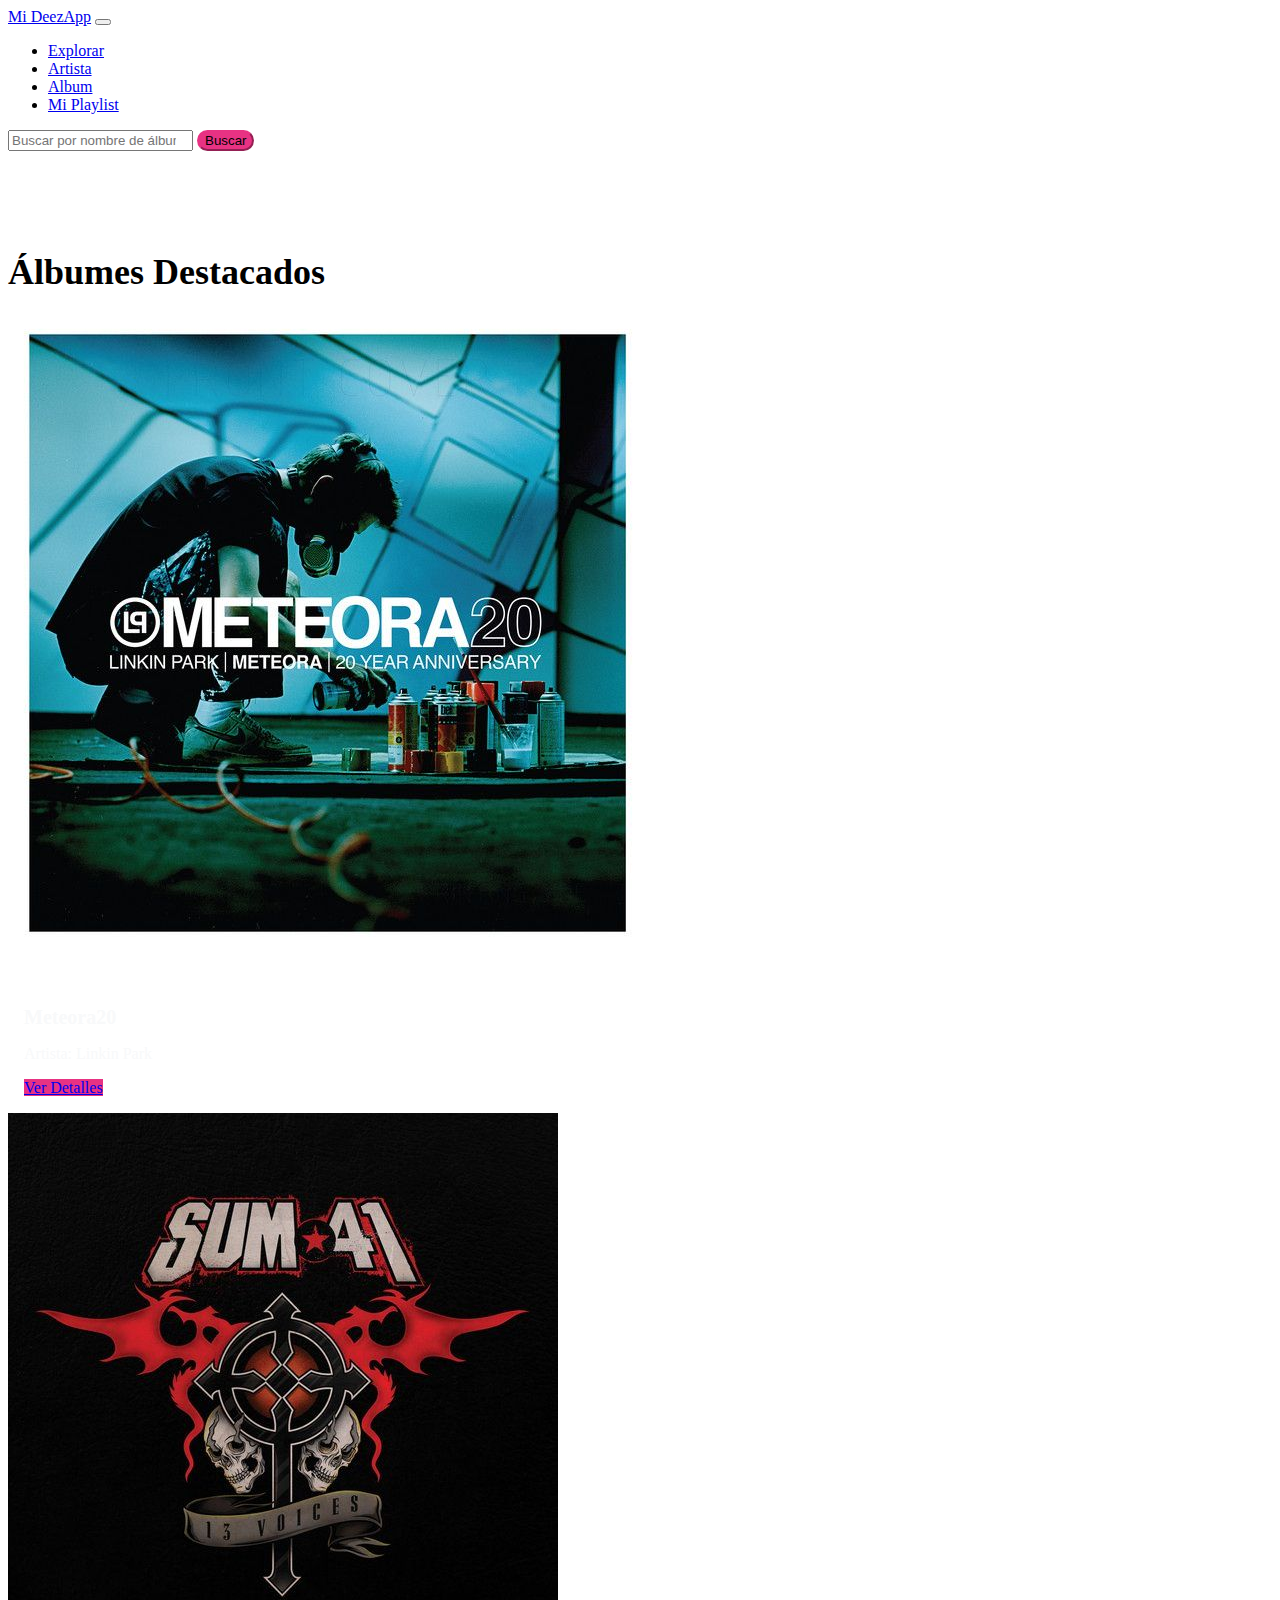
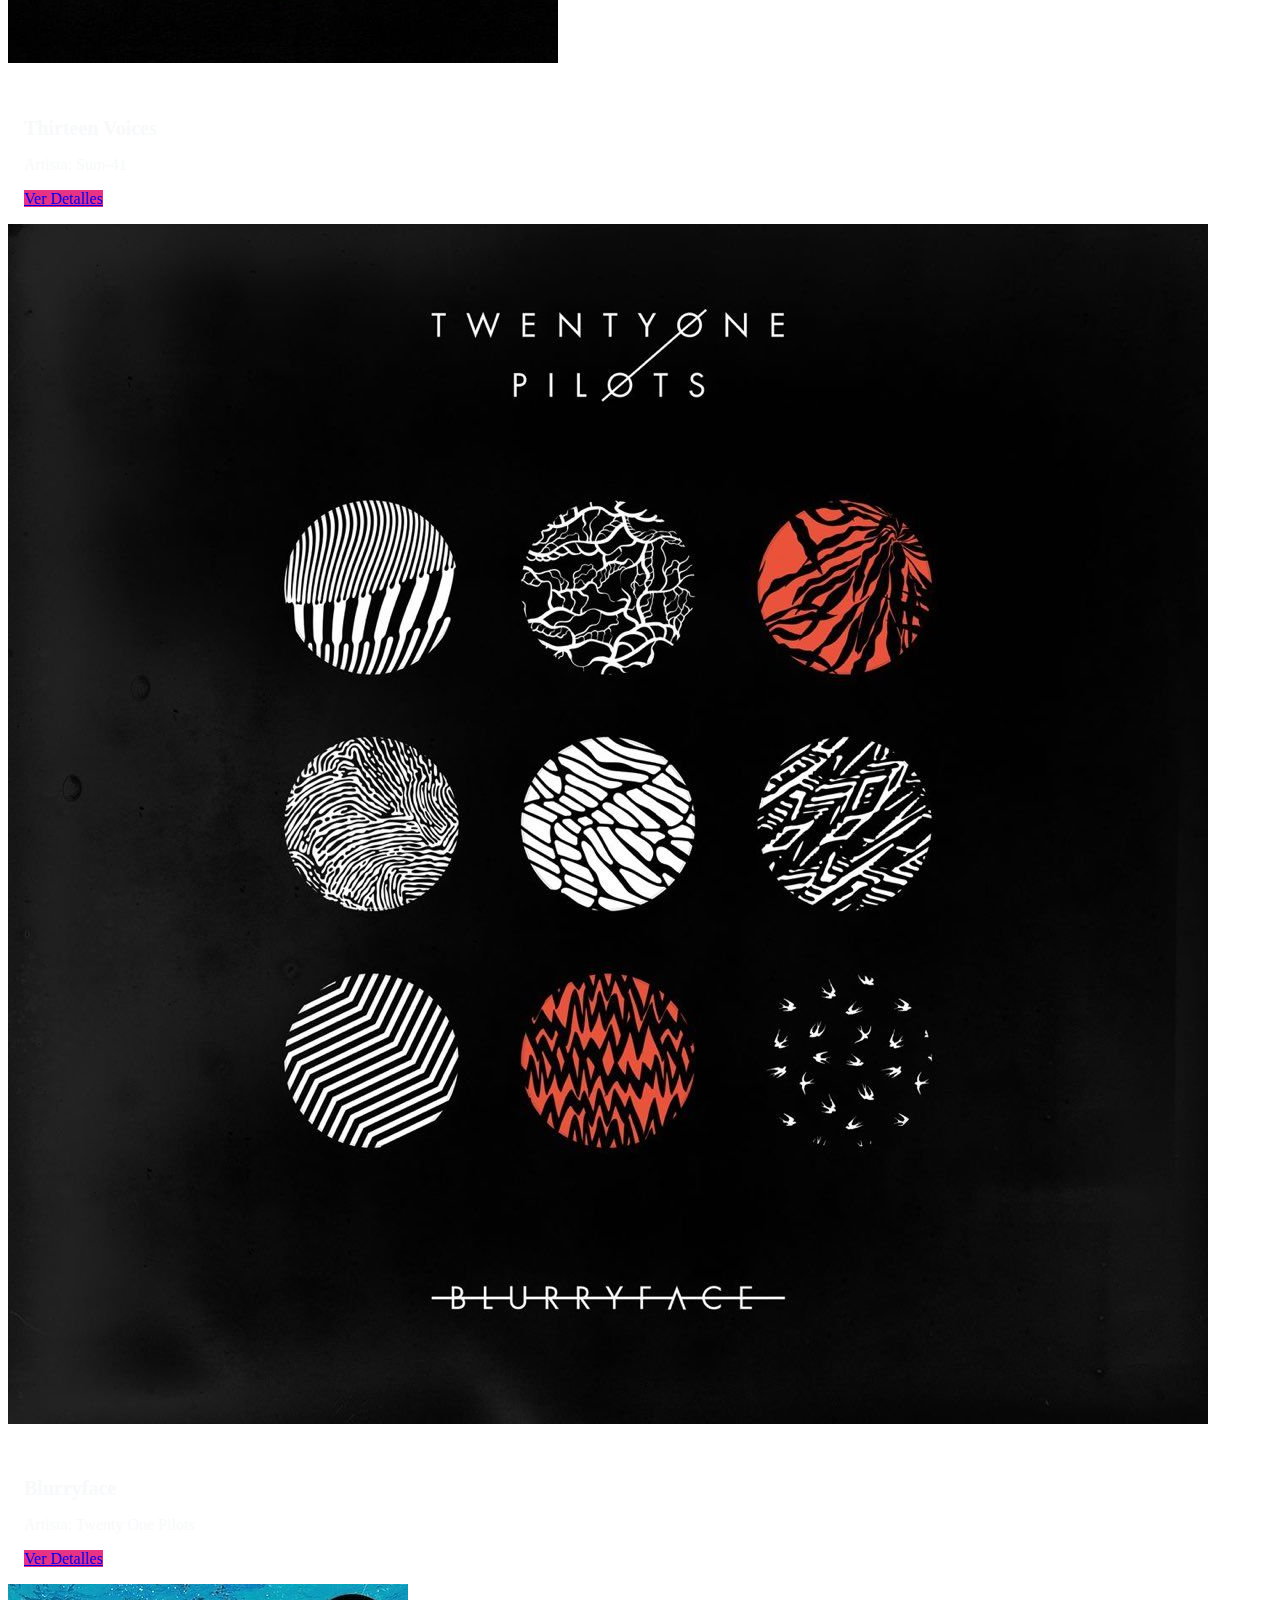
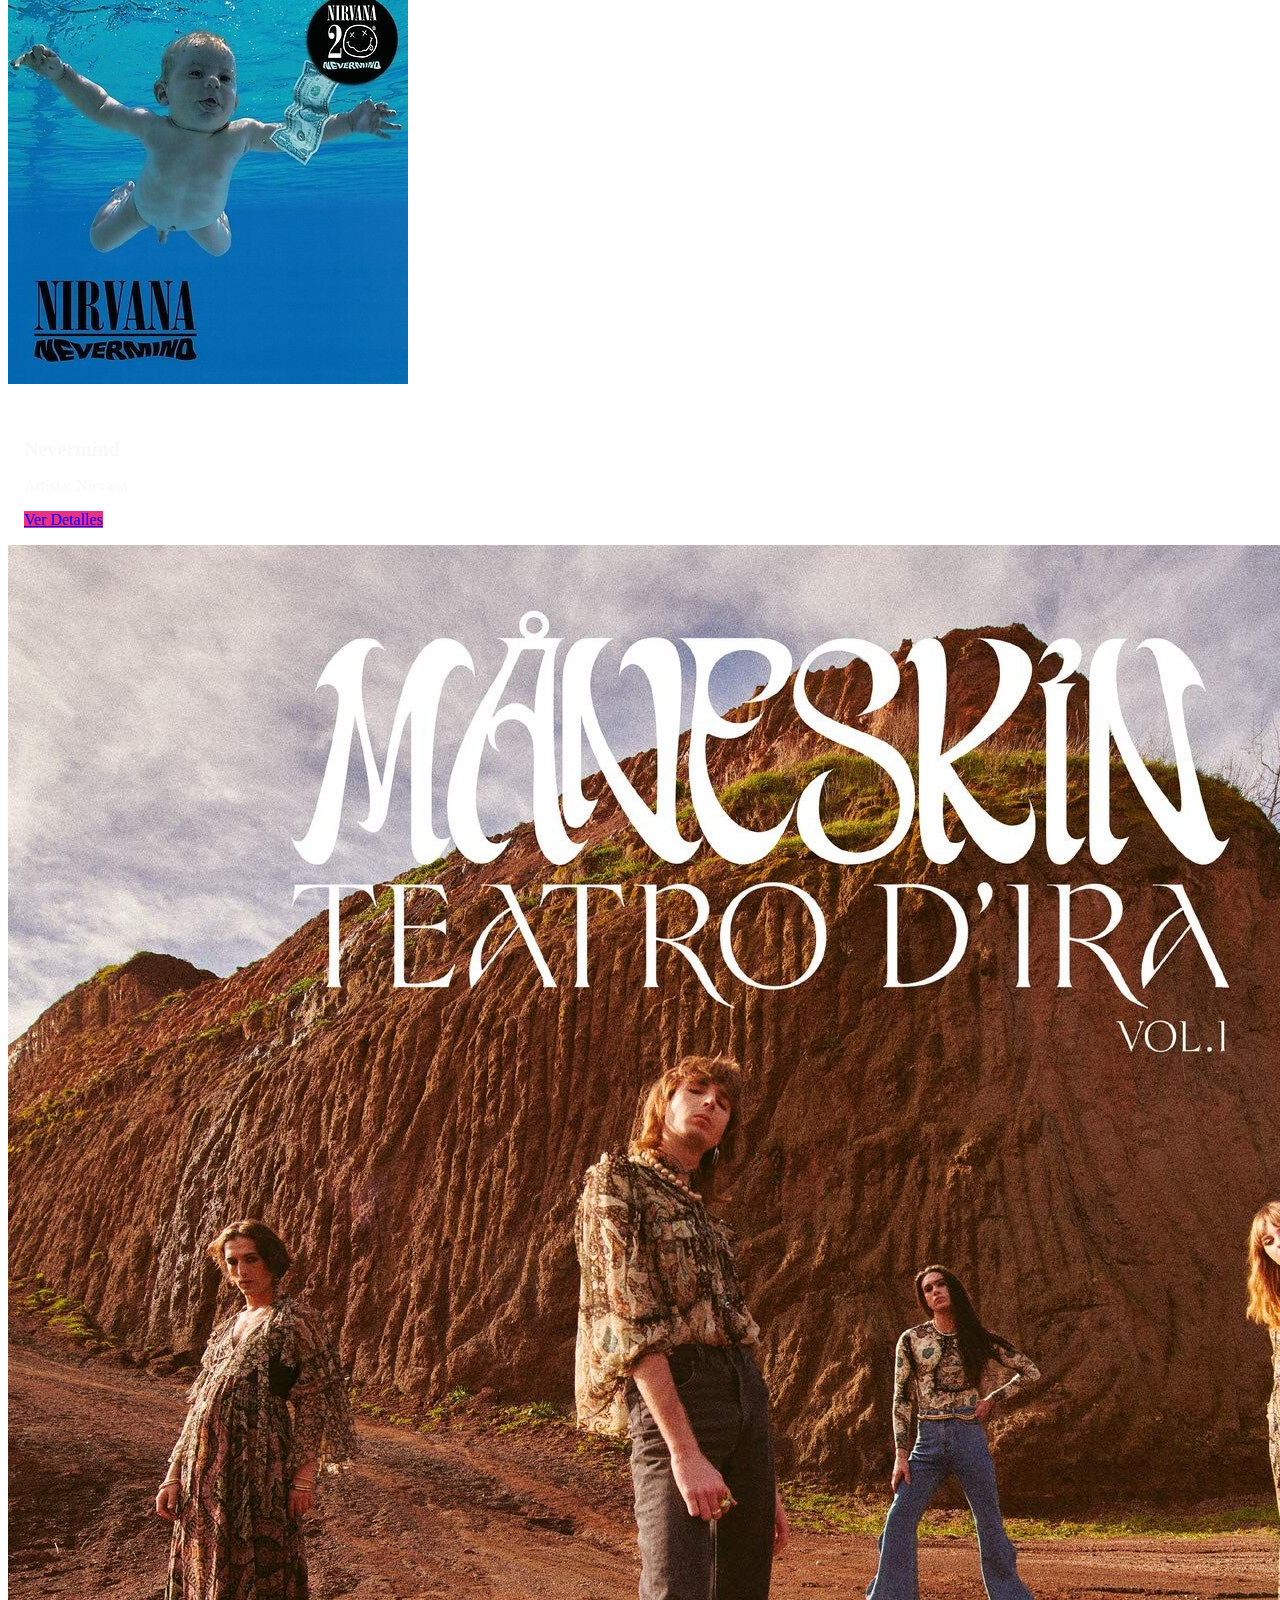
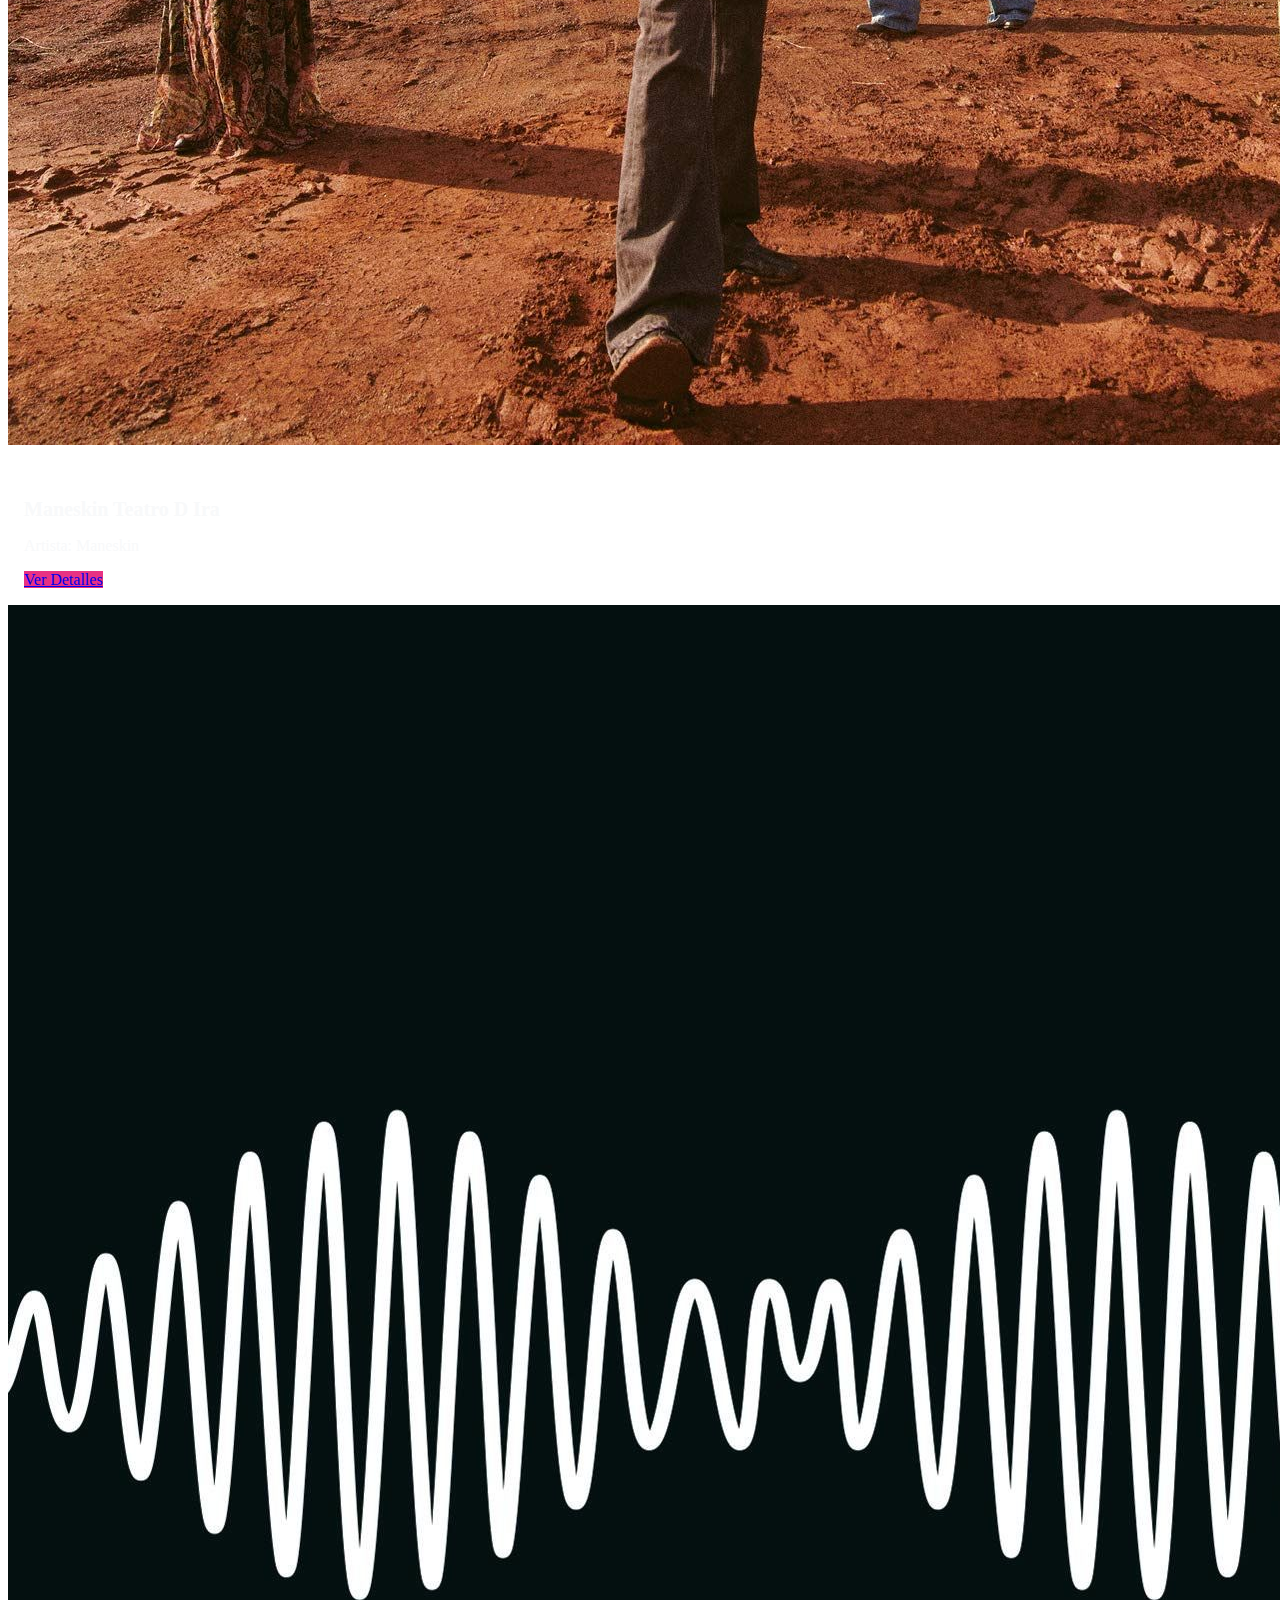
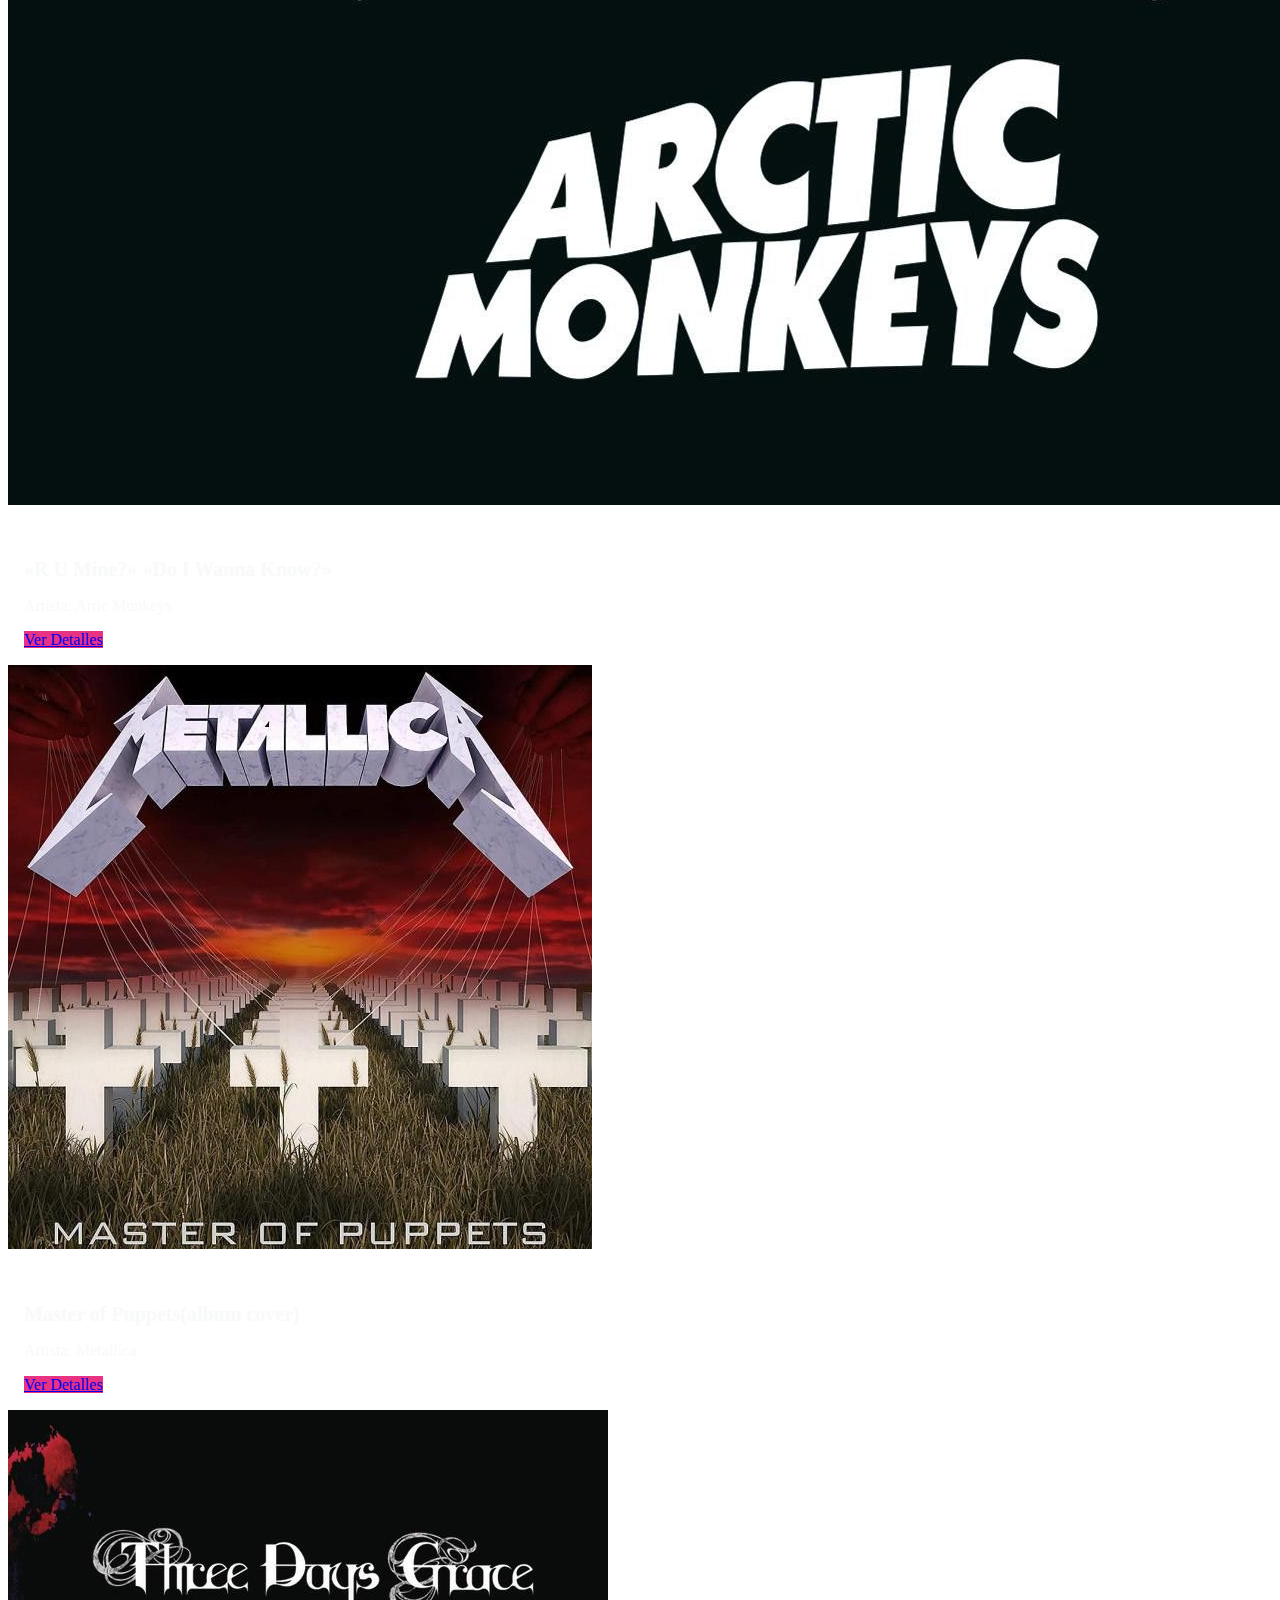
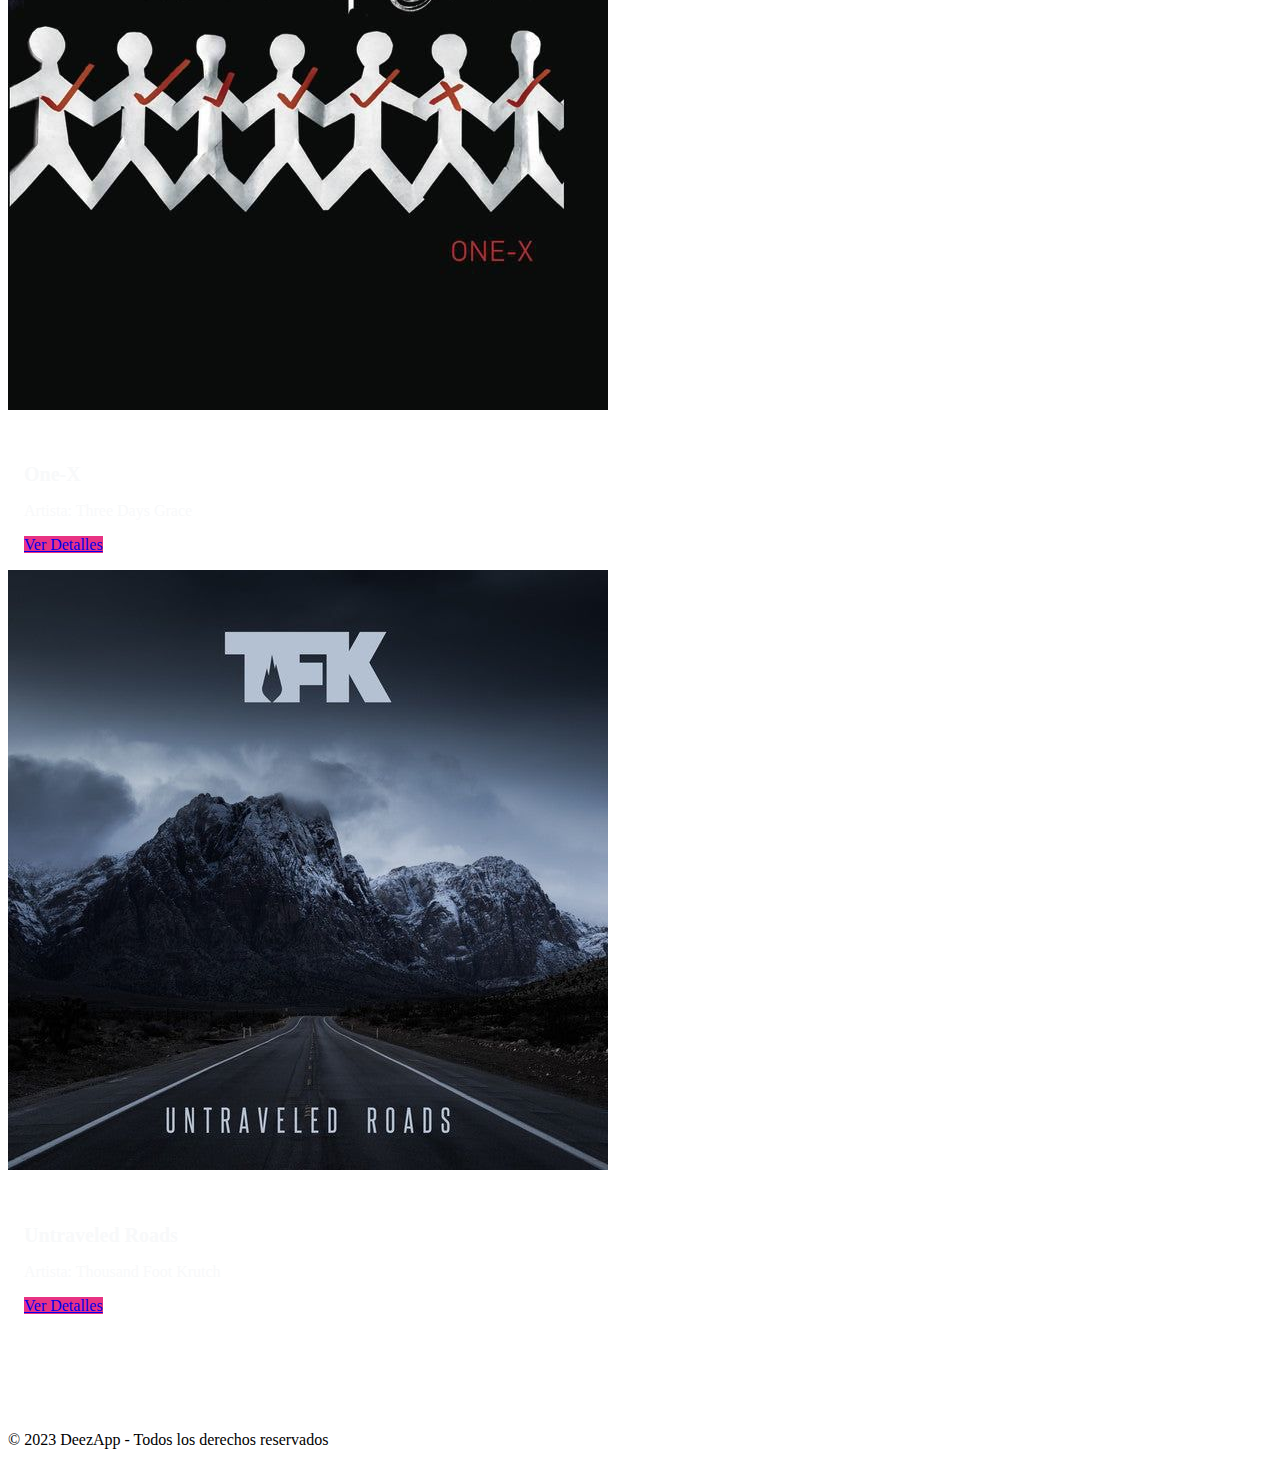
<file: Album.html>
<!DOCTYPE html>
<html lang="en">

<head>
  <meta charset="UTF-8">
  <meta name="viewport" content="width=device-width, initial-scale=1.0">
  <link href="https://cdn.jsdelivr.net/npm/bootstrap@5.1.3/dist/css/bootstrap.min.css" rel="stylesheet"
    integrity="sha384-1BmE4kWBq78iYhFldvKuhfTAU6auU8tT94WrHftjDbrCEXSU1oBoqyl2QvZ6jIW3" crossorigin="anonymous">
  <link rel="icon" type="image/x-icon" href="pngwing.com.png" title="Image from freepnglogos.com">
  <link href="https://fonts.googleapis.com/css2?family=Roboto:wght@400;700&display=swap" rel="stylesheet">
  <link rel="stylesheet" href="https://bootswatch.com/5/cyborg/bootstrap.min.css">
  <link rel="stylesheet" href="./AlbumCard.css">
  <title>Album</title>
</head>

<body>
  <nav class="navbar navbar-expand navbar-dark bg-dark">
    <div class="container-fluid">
      <a class="navbar-brand" href="index.html">Mi DeezApp</a>
      <button class="navbar-toggler" type="button" data-bs-toggle="collapse" data-bs-target="#navbarSupportedContent"
        aria-controls="navbarSupportedContent" aria-expanded="false" aria-label="Toggle navigation">
        <span class="navbar-toggler-icon"></span>
      </button>
      <div class="collapse navbar-collapse" id="navbarSupportedContent">
        <ul class="navbar-nav me-auto mb-2 mb-lg-0">
          <li class="nav-item">
            <a class="nav-link" href="explorar.html">Explorar</a>
          </li>
          <li class="nav-item">
            <a class="nav-link" href="artista.html">Artista</a>
          </li>
          <li class="nav-item active">
            <a class="nav-link" href="album.html">Album</a>
          </li>
          <li class="nav-item">
            <a class="nav-link" href="miplaylist.html">Mi Playlist</a>
          </li>
        </ul>
        <form class="d-flex">
          <input id="searchInput" class="form-control me-2" type="search" placeholder="Buscar por nombre de álbum"
            aria-label="Buscar">
          <button class="btn btn-primary" type="button" onclick="searchAlbum()">Buscar</button>
        </form>
      </div>
    </div>
  </nav>

  <div class="container" style="margin-top: 100px;">
    <h1>Álbumes Destacados</h1>

    <div class="row" id="albumCards">
      <!-- Tarjetas de álbumes se generarán aquí -->
    </div>
  </div>
  <footer>
    <div class="container text-center" style="margin-top: 100px;">
      <p>&copy; 2023 DeezApp - Todos los derechos reservados</p>
    </div>
  </footer>

  <script>
    function searchAlbum() {
      const searchInput = document.getElementById('searchInput').value.toLowerCase();
      const albumCards = document.getElementById('albumCards');

      // Elimina todas las tarjetas de álbumes existentes
      while (albumCards.firstChild) {
        albumCards.removeChild(albumCards.firstChild);
      }

      albums.forEach(album => {
        if (album.name.toLowerCase().includes(searchInput)) {
          const cardDiv = document.createElement('div');
          cardDiv.className = 'col-md-4 mb-4';
          cardDiv.innerHTML = `
            <div class="card">
              <img src="${album.image}" class="card-img-top" alt="${album.name}">
              <div class="card-body">
                <h5 class="card-title">${album.name}</h5>
                <p class="card-text">Artista: ${album.artist}</p>
                <a href="#" class="btn btn-primary">Ver Detalles</a>
              </div>
            </div>
          `;
          albumCards.appendChild(cardDiv);
        }
      });
    }

    // Carga las tarjetas de álbumes cuando la página se carga inicialmente
    window.addEventListener('load', () => {
      const albumCards = document.getElementById('albumCards');
      const albums = [
        { name: 'Meteora20', artist: 'Linkin Park', image: 'src/assets/imagenesAlbum/Lost.jpeg' },
        { name: 'Thirteen Voices', artist: 'Sum-41', image: 'src/assets/imagenesAlbum/Thirteen Voices (LP), Sum 41 _ LP (album) _ Muziek _ bol_com.jpeg' },
        { name: 'Blurryface', artist: 'Twenty One Pilots', image: 'src/assets/imagenesAlbum/Blurryface de twenty one pilots.jpeg' },
        { name: 'Nevermind', artist: 'Nirvana', image: 'src/assets/imagenesAlbum/nirvanaalbum.jpeg' },
        { name: 'Maneskin Teatro D Ira', artist: 'Maneskin', image: 'src/assets/imagenesAlbum/Maneskin.jpeg' },
        { name: '«R U Mine?» «Do I Wanna Know?»', artist: 'Artic Monkeys', image: 'src/assets/imagenesAlbum/artic monkeys album.jpeg' },
        { name: 'Master of Puppets(album cover)', artist: 'Metallica', image: 'src/assets/imagenesAlbum/Master of puppets (album cover).jpeg' },
        { name: 'One-X', artist: 'Three Days Grace', image: 'src/assets/imagenesAlbum/Pain by Three Days Grace.jpeg' },
        { name: 'Untraveled Roads', artist: 'Thousand Foot Krutch', image: 'src/assets/imagenesAlbum/Thousand Foot Krutch - Untraveled Roads - CD.jpeg' },
        // Agrega más álbumes aquí si es necesario
      ];

      albums.forEach(album => {
        const cardDiv = document.createElement('div');
        cardDiv.className = 'col-md-4 mb-4';
        cardDiv.innerHTML = `
          <div class="card">
            <img src="${album.image}" class="card-img-top" alt="${album.name}">
            <div class="card-body">
              <h5 class="card-title">${album.name}</h5>
              <p class="card-text">Artista: ${album.artist}</p>
              <a href="#" class="btn btn-primary">Ver Detalles</a>
            </div>
          </div>
        `;
        albumCards.appendChild(cardDiv);
      });
    });
  </script>

  <!-- Scripts de Bootstrap -->
  <script src="https://cdn.jsdelivr.net/npm/bootstrap@5.1.3/dist/js/bootstrap.bundle.min.js"
    integrity="sha384-a5H5R3ADw5ZjVxf7n8U1+wnbVpVIBdmBFO7jz7peWJSa7xUlHo/JwW+1qKRjxy2j"
    crossorigin="anonymous"></script>
</body>

</html>
</file>
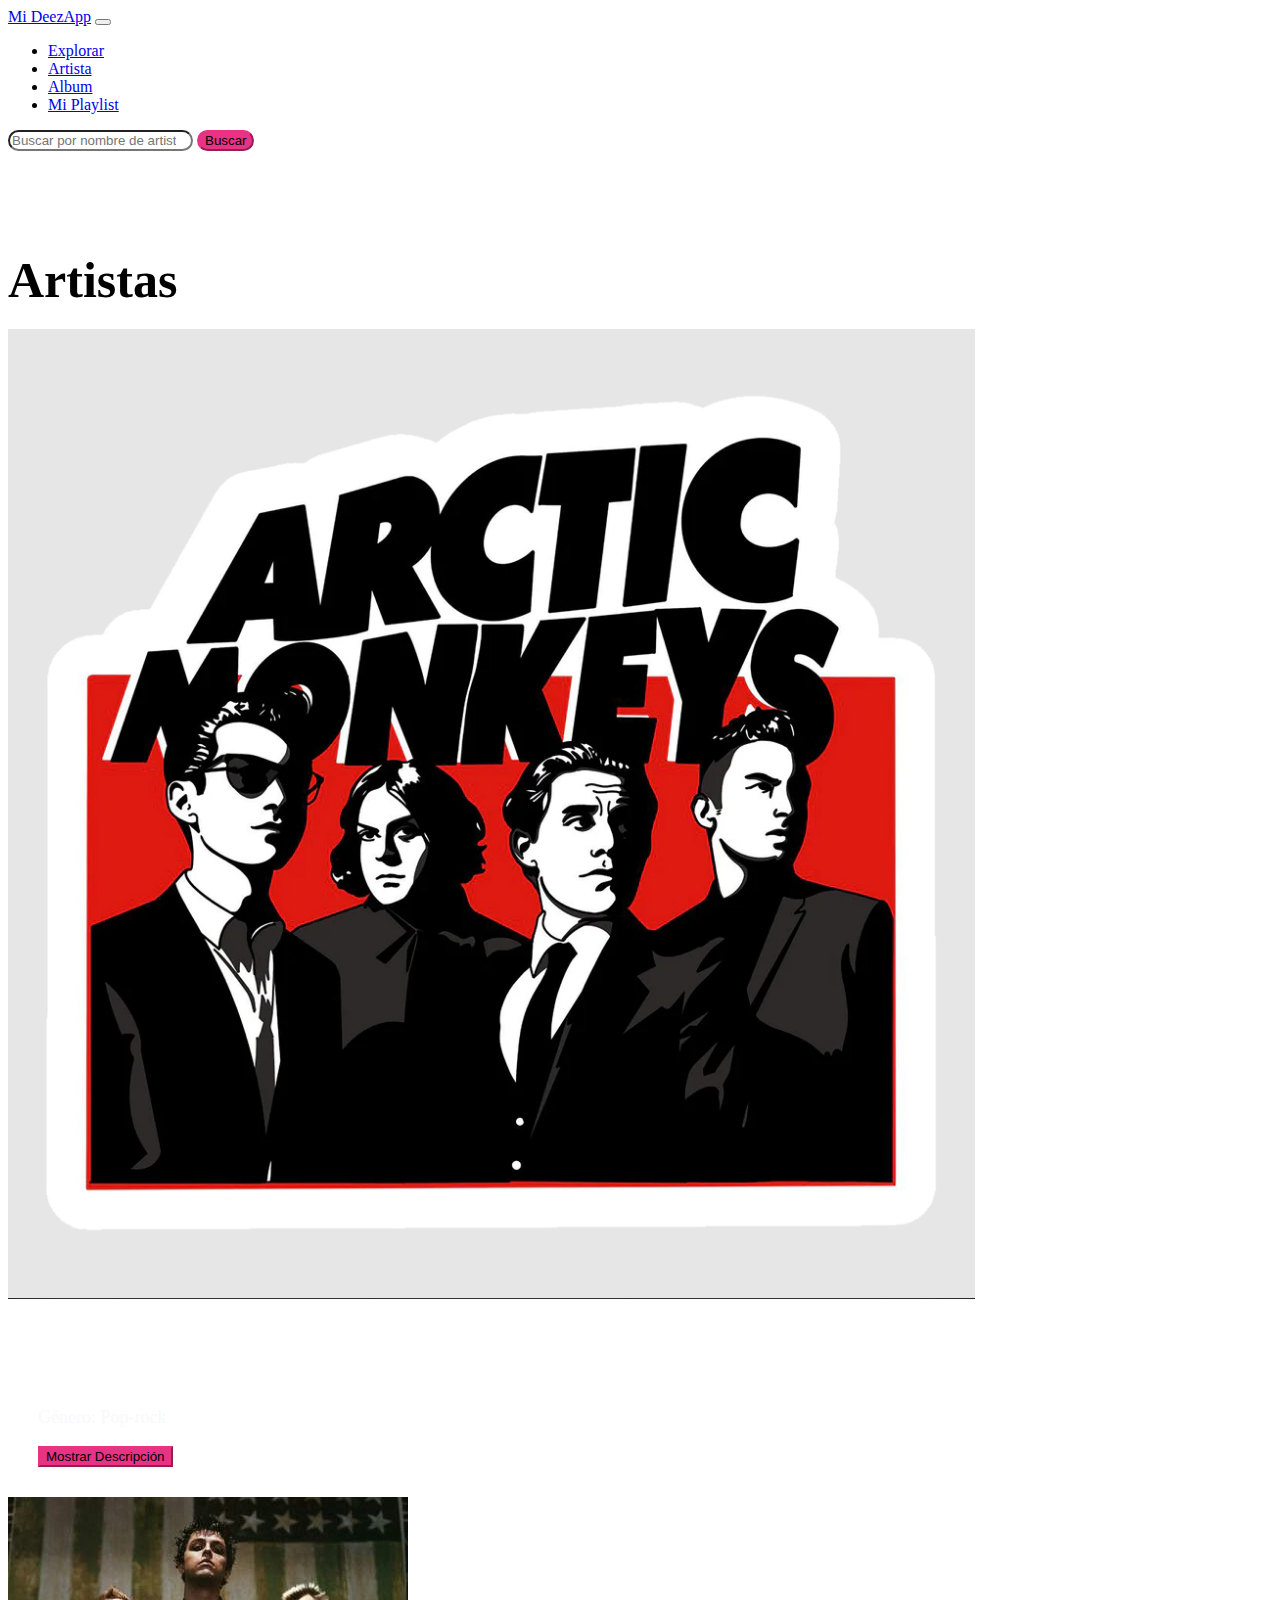
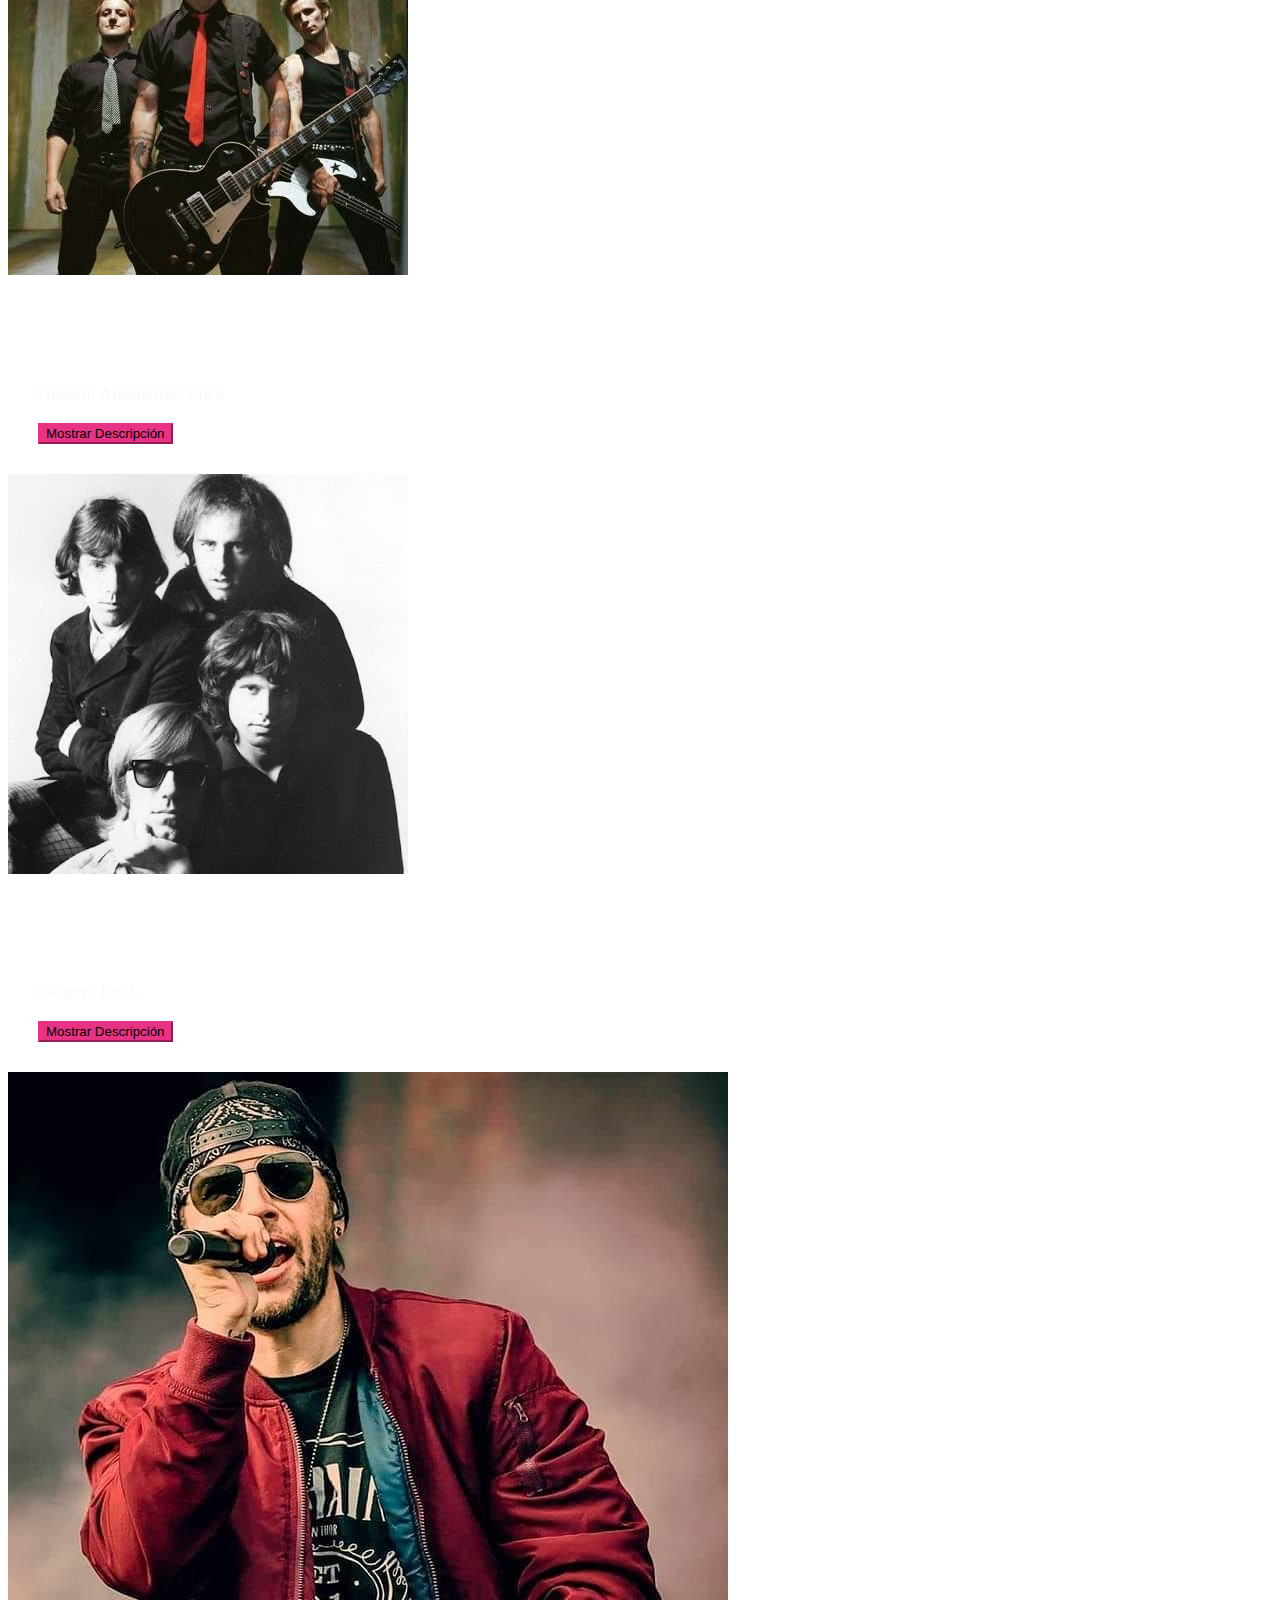
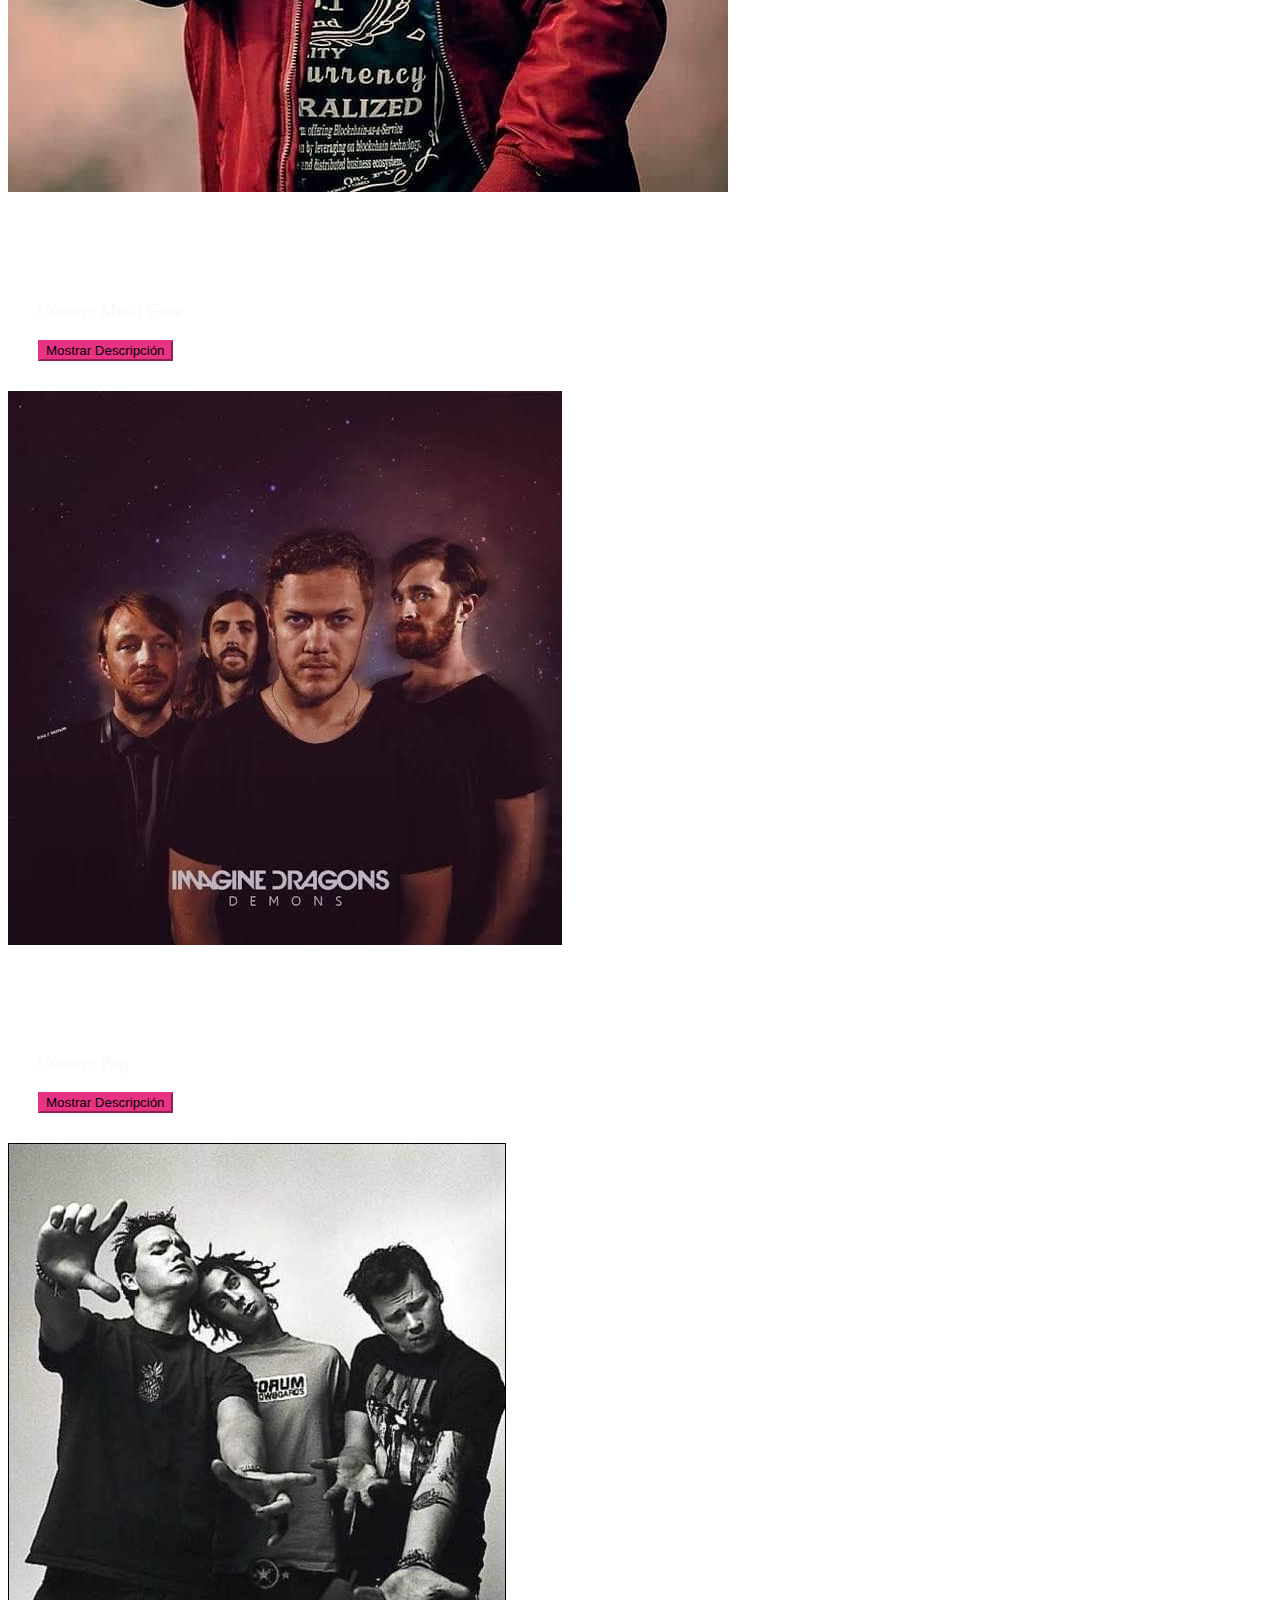
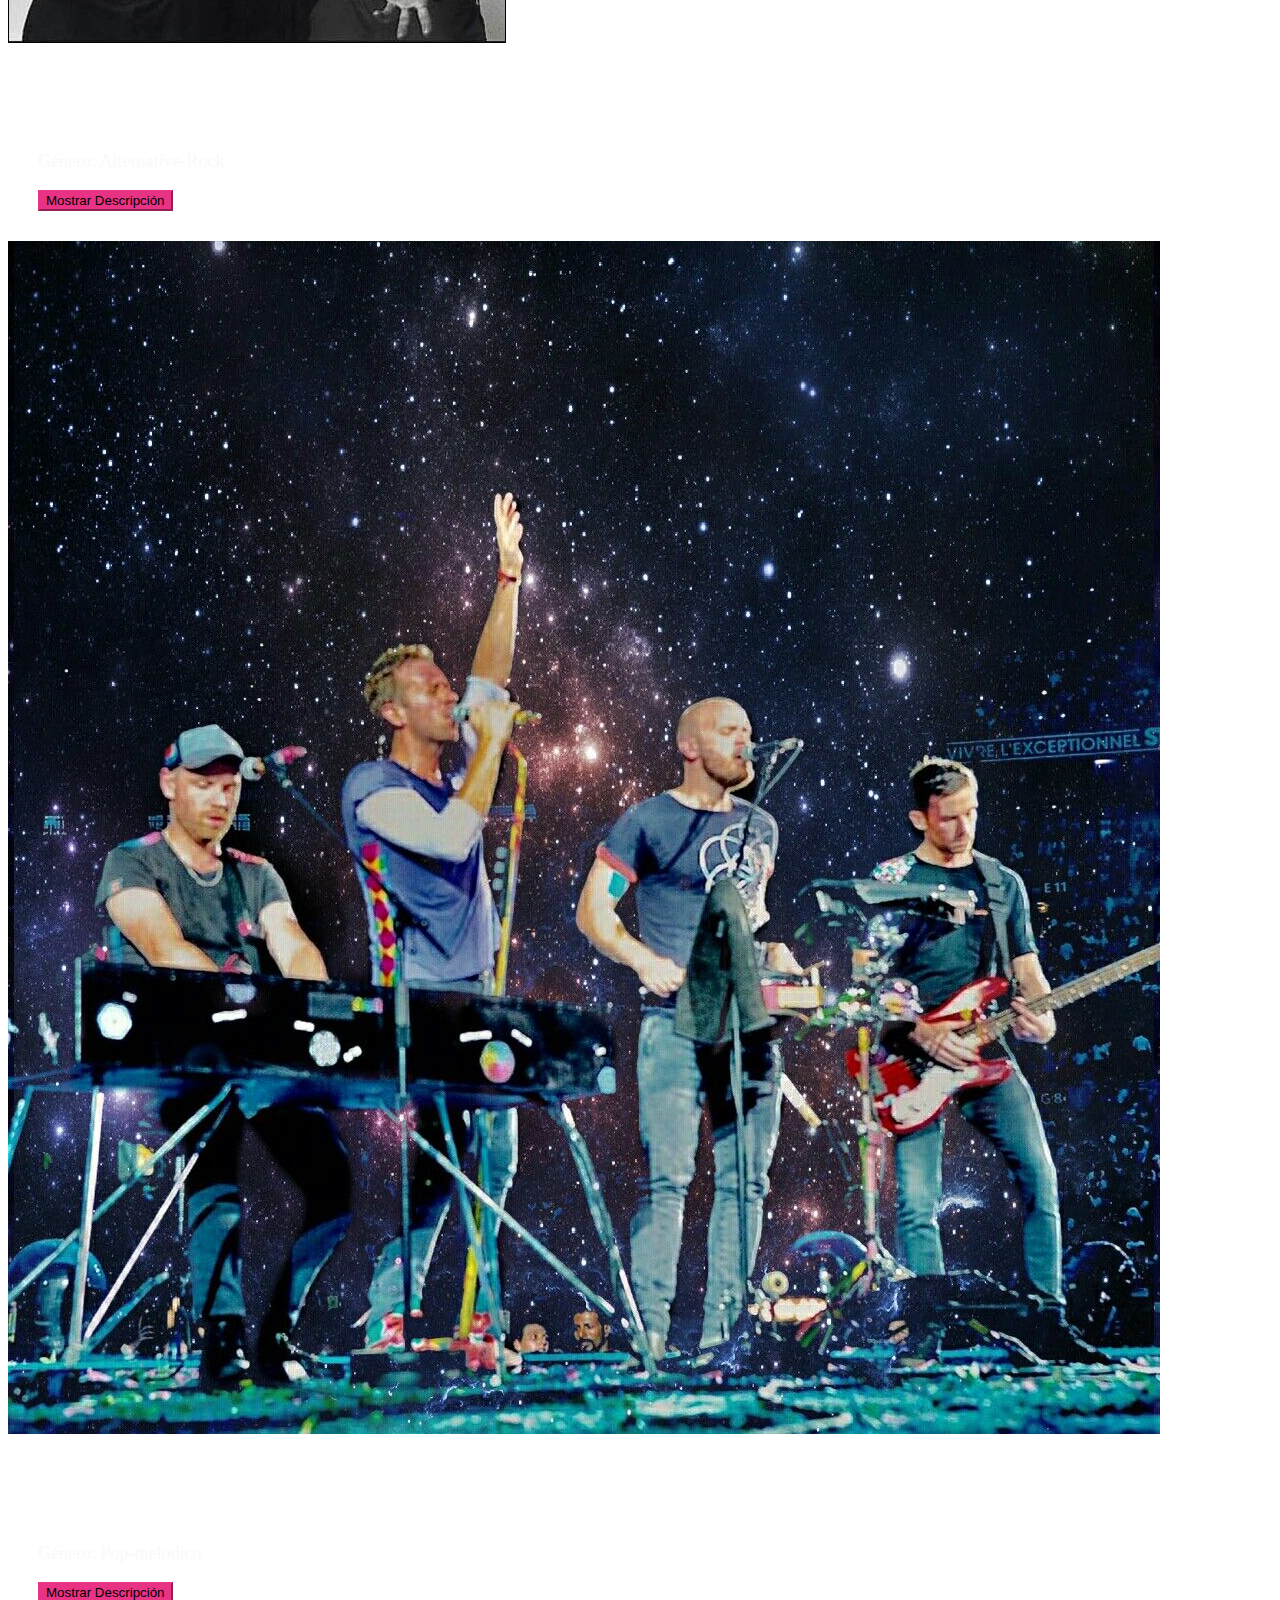
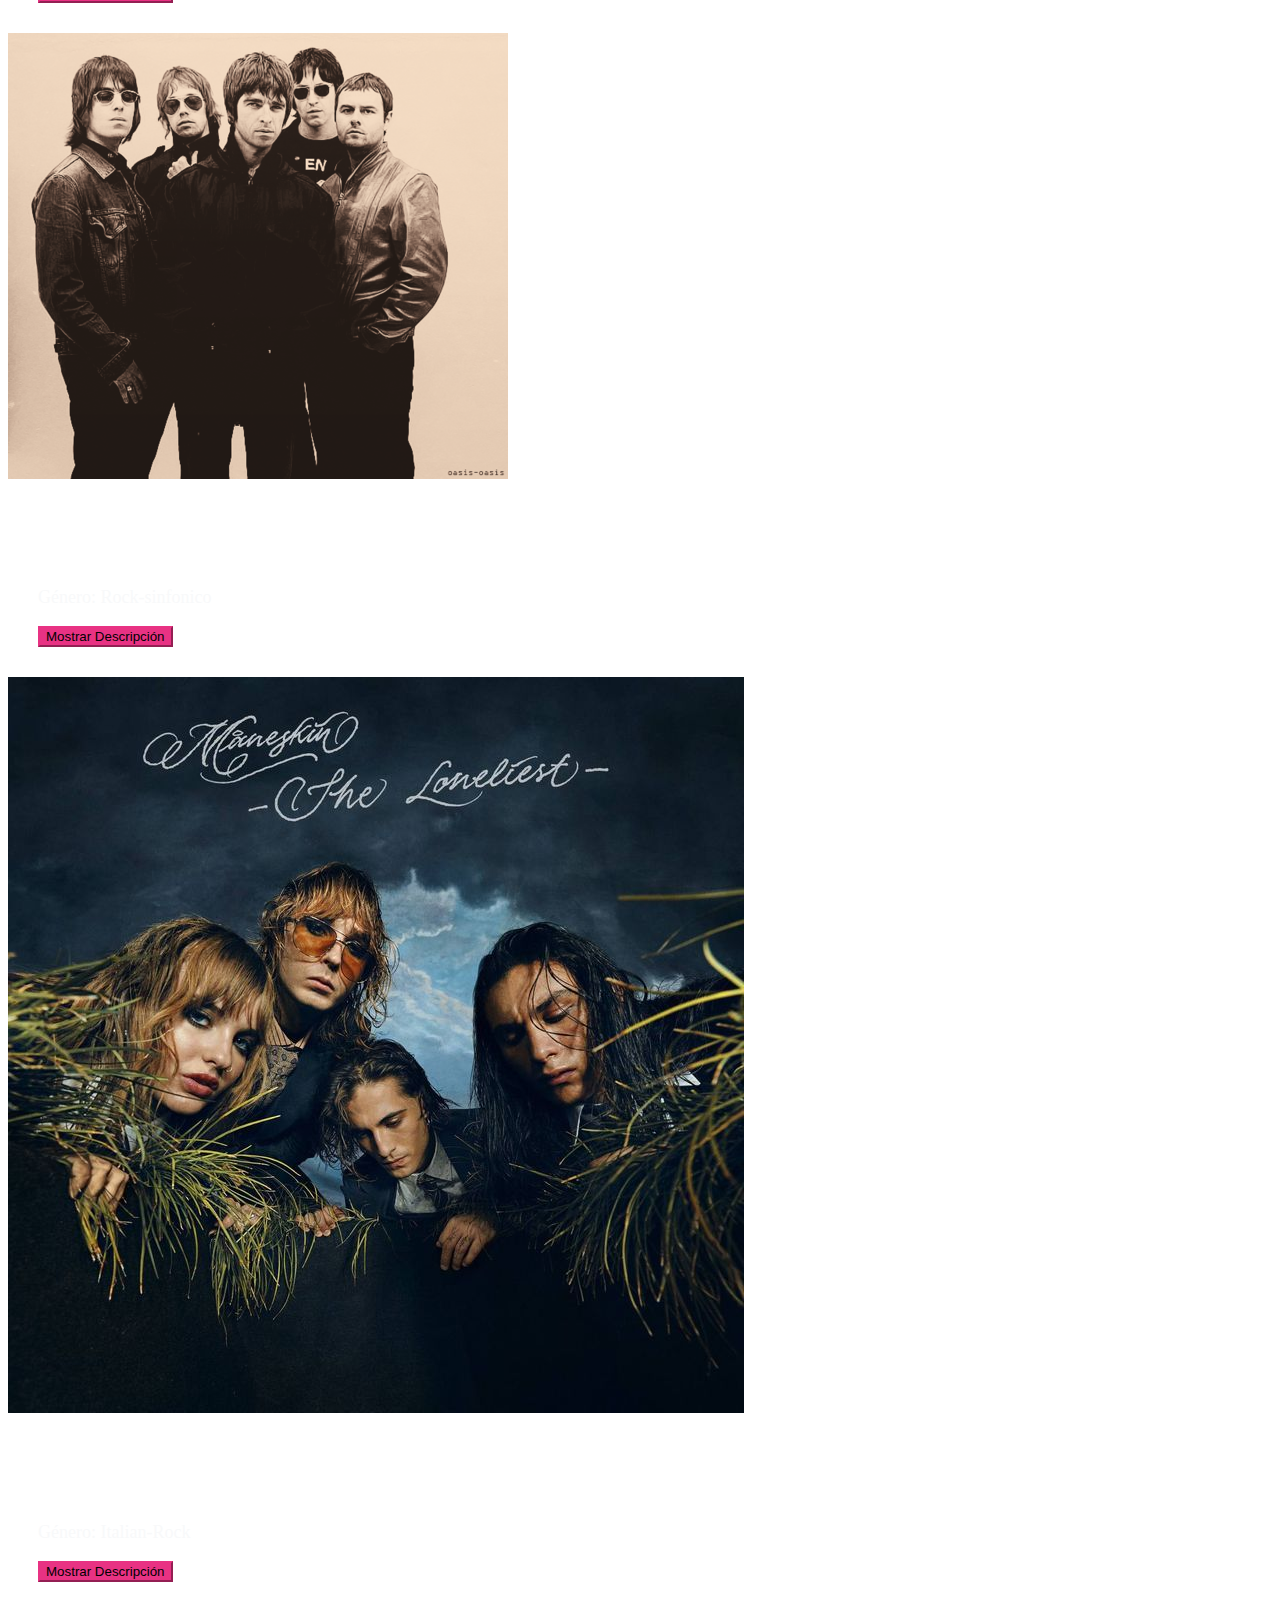
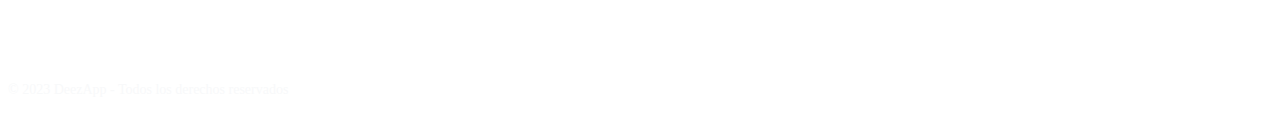
<file: Artista.html>
<!DOCTYPE html>
<html lang="en">

<head>
    <meta charset="UTF-8">
    <meta name="viewport" content="width=device-width, initial-scale=1.0">
    <link href="https://cdn.jsdelivr.net/npm/bootstrap@5.1.3/dist/css/bootstrap.min.css" rel="stylesheet"
        integrity="sha384-1BmE4kWBq78iYhFldvKuhfTAU6auU8tT94WrHftjDbrCEXSU1oBoqyl2QvZ6jIW3" crossorigin="anonymous">
    <link rel="icon" type="image/x-icon" href="pngwing.com.png" title="Image from freepnglogos.com">
    <link href="https://fonts.googleapis.com/css2?family=Roboto:wght@400;700&display=swap" rel="stylesheet">
    <link rel="stylesheet" href="https://bootswatch.com/5/cyborg/bootstrap.min.css">
    <link rel="stylesheet" href="./Artista.css">
    <title>Artista</title>
</head>

<body>
    <nav class="navbar navbar-expand navbar-dark bg-dark">
        <div class="container-fluid">
            <a class="navbar-brand" href="index.html">Mi DeezApp</a>
            <button class="navbar-toggler" type="button" data-bs-toggle="collapse"
                data-bs-target="#navbarSupportedContent" aria-controls="navbarSupportedContent" aria-expanded="false"
                aria-label="Toggle navigation">
                <span class="navbar-toggler-icon"></span>
            </button>
            <div class="collapse navbar-collapse" id="navbarSupportedContent">
                <ul class="navbar-nav me-auto mb-2 mb-lg-0">
                    <li class="nav-item">
                        <a class="nav-link" href="explorar.html">Explorar</a>
                    </li>
                    <li class="nav-item active">
                        <a class="nav-link" href="artista.html">Artista</a>
                    </li>
                    <li class="nav-item">
                        <a class="nav-link" href="album.html">Album</a>
                    </li>
                    <li class="nav-item">
                        <a class="nav-link" href="miplaylist.html">Mi Playlist</a>
                    </li>
                </ul>
                <form class="d-flex">
                    <input id="searchInput" class="form-control me-2" type="search"
                        placeholder="Buscar por nombre de artista" aria-label="Buscar">
                    <button class="btn btn-primary" type="button" onclick="searchArtists()">Buscar</button>
                </form>
            </div>
        </div>
    </nav>

    <div class="container" style="margin-top: 100px;">
        <h1>Artistas</h1>

        <!-- Tarjetas de artistas -->
        <div class="row" id="artistCards">
            <!-- Las tarjetas de los artistas se generan aquí -->
        </div>
    </div>
    <footer>
        <div class="container text-center" style="margin-top: 50px;">
            <p>&copy; 2023 DeezApp - Todos los derechos reservados</p>
        </div>
    </footer>

    <script>
        const artists = [
            { name: "Artic Monkeys", genre: "Pop-rock", image: 'src/assets/imagenesartista/Artic monkeys.png', description: "Descripción del Artista 1" },
            { name: "Green Day", genre: "Alternative-Rock", image: 'src/assets/imagenesartista/GreenDay.jpeg', description: "Descripción del Artista 2" },
            { name: "The Doors", genre: "Rock", image: 'src/assets/imagenesartista/The Doors.jpg', description: "Descripción del Artista 3" },
            { name: "Avenged Sevenfold", genre: "Metal Gore", image: 'src/assets/imagenesartista/Matt Sanders.jpeg', description: "Descripción del Artista 4" },
            { name: "Imagine Dragons", genre: "Pop", image: 'src/assets/imagenesartista/Imagine Dragons.jpeg', description: "Descripción del Artista 5" },
            { name: "Blink-182", genre: "Alternative-Rock", image: 'src/assets/imagenesartista/blink 182.jpeg', description: "Descripción del Artista 6" },
            { name: "Coldplay", genre: "Pop-melodico", image: 'src/assets/imagenesartista/Coldplay.jpeg', description: "Descripción del Artista 7" },
            { name: "Oasis", genre: "Rock-sinfonico", image: 'src/assets/imagenesartista/Oasis.png', description: "Descripción del Artista 8" },
            { name: "Maneskin", genre: "Italian-Rock", image: 'src/assets/imagenesartista/MÅNESKIN.jpeg', description: "Descripción del Artista 9" },
            // Agregar más artistas con sus géneros y descripciones aquí
        ];

        const artistCards = document.getElementById('artistCards');

        artists.forEach(artist => {
            const artistCard = document.createElement('div');
            artistCard.classList.add('col-md-4', 'mb-4');
            artistCard.innerHTML = `
                <div class="card">
                    <div class="row">
                        <div class="col-md-4">
                            <img src="${artist.image}" class="img-fluid rounded-start" alt="${artist.name}">
                        </div>
                        <div class="col-md-8">
                            <div class="card-body">
                                <h5 class="card-title">${artist.name}</h5>
                                <p class="card-text">Género: ${artist.genre}</p>
                                <button class="btn btn-primary" onclick="showDescription('${artist.name}', '${artist.description}')">
                                    Mostrar Descripción
                                </button>
                                <p class="card-text artist-description" style="display: none;"></p>
                            </div>
                        </div>
                    </div>
                </div>
            `;
            artistCards.appendChild(artistCard);
        });

        function showDescription(artistName, description) {
            const descriptionElement = document.querySelector(`.card-title:contains('${artistName}')`)
                .closest('.card-body')
                .querySelector('.artist-description');

            descriptionElement.textContent = description;
            descriptionElement.style.display = 'block';
        }
    </script>

    <script src="https://cdn.jsdelivr.net/npm/bootstrap@5.1.3/dist/js/bootstrap.bundle.min.js"
        integrity="sha384-ka7Sk0Gln4gmtz2MlQnikT1wXgYsOg+OMhuP+IlRH9sENBO0LRn5q+8nbTov4+1p"
        crossorigin="anonymous"></script>
</body>

</html>
</file>
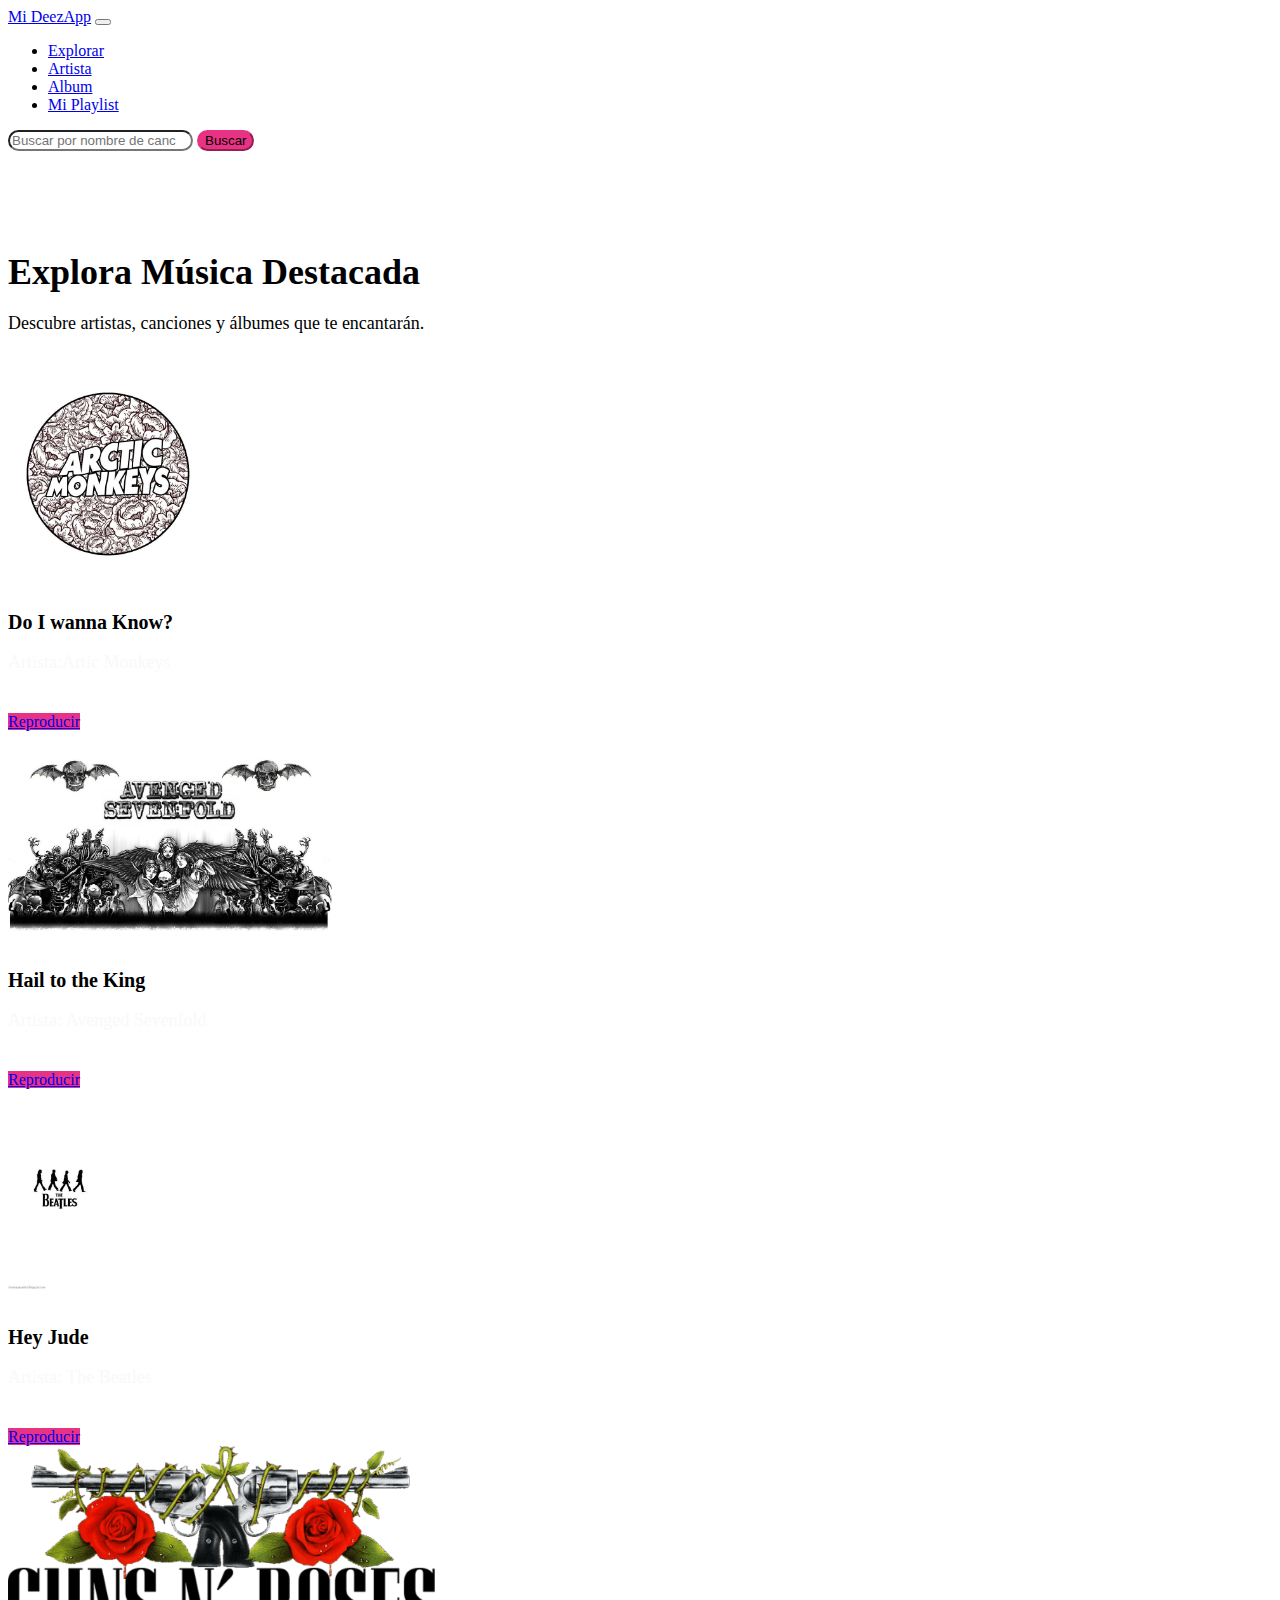
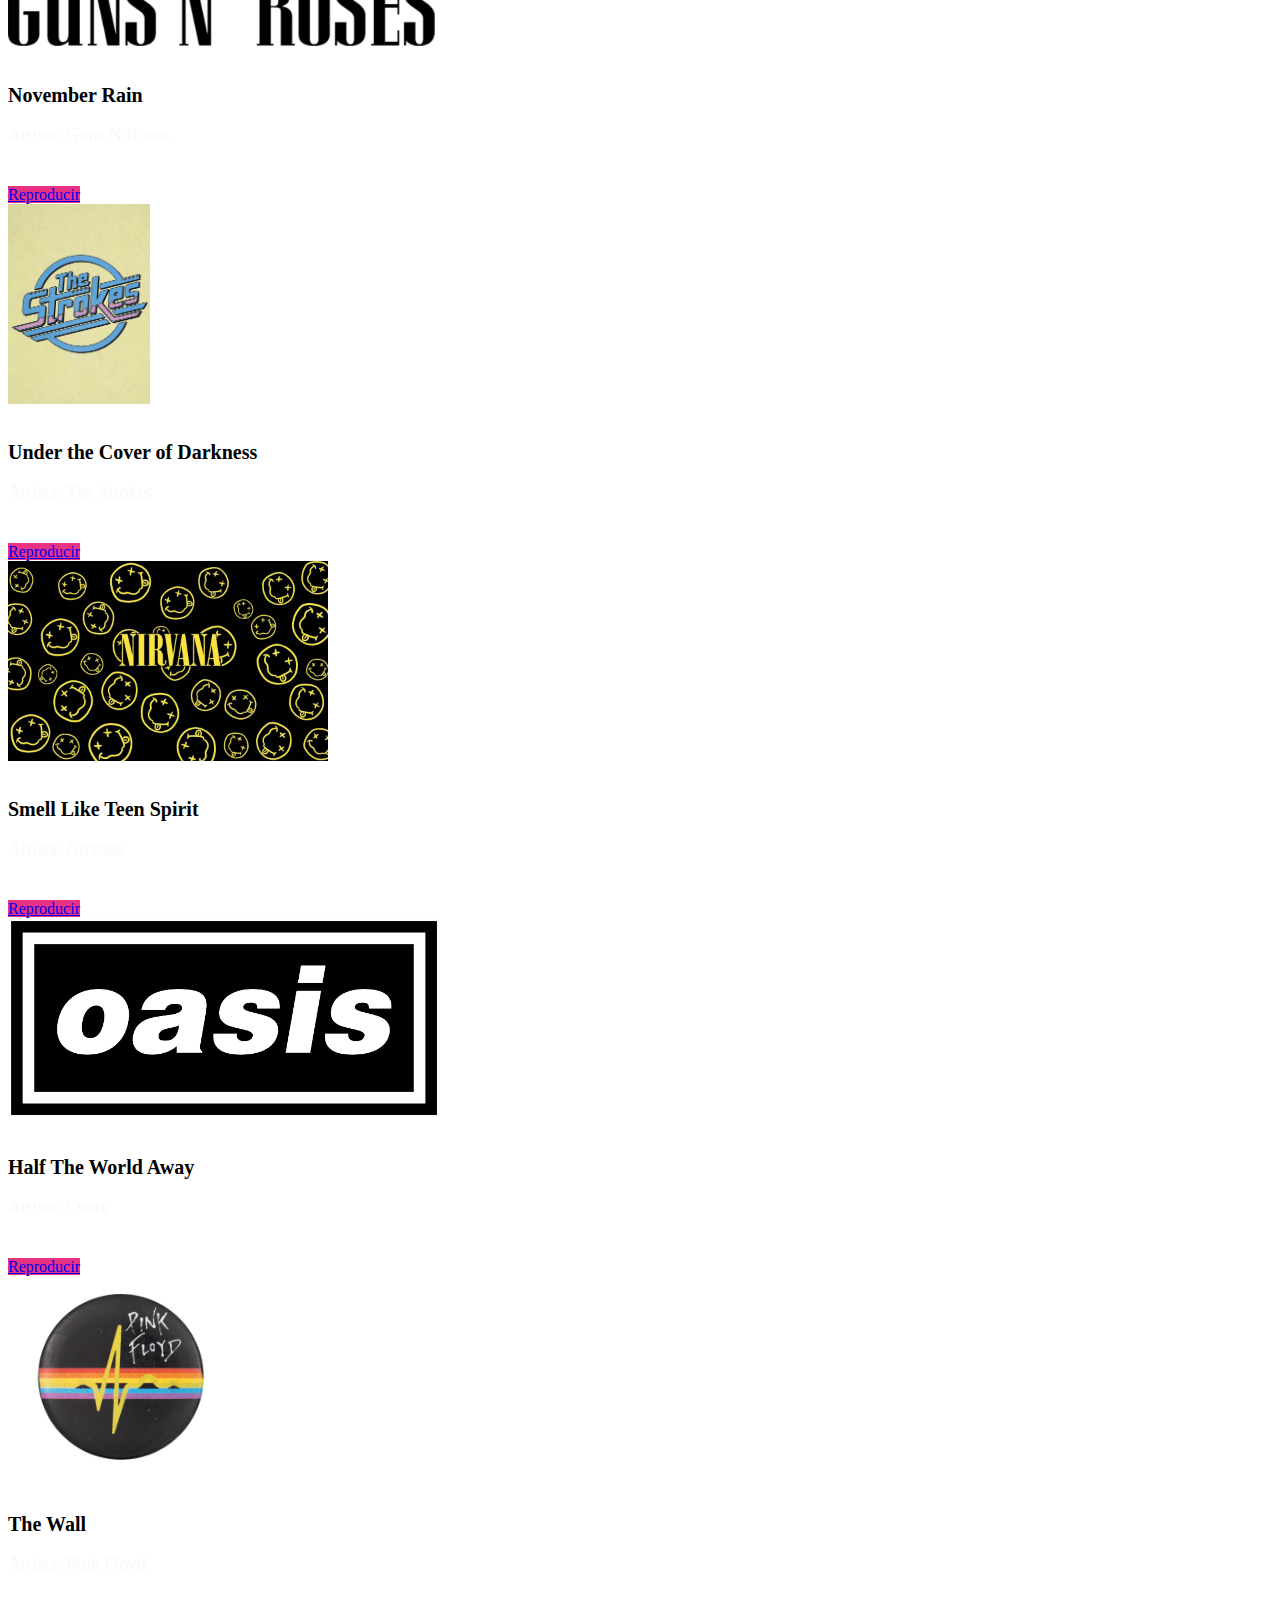
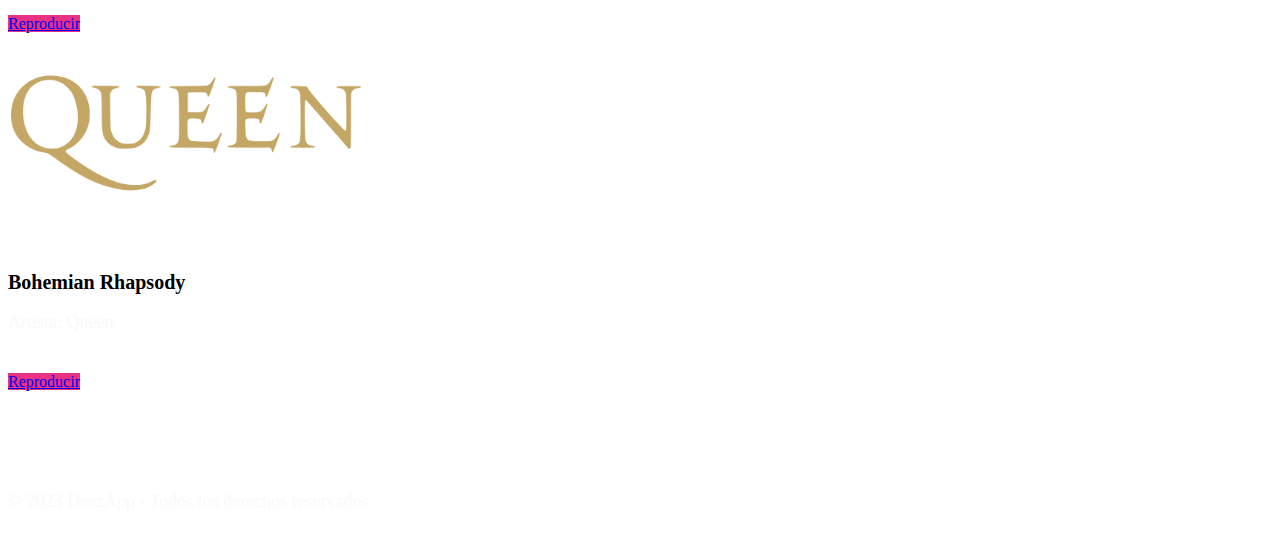
<file: Explorar.html>
<!DOCTYPE html>
<html lang="en">

<head>
    <meta charset="UTF-8">
    <meta name="viewport" content="width=device-width, initial-scale=1.0">
    <link href="https://cdn.jsdelivr.net/npm/bootstrap@5.1.3/dist/css/bootstrap.min.css" rel="stylesheet"
        integrity="sha384-1BmE4kWBq78iYhFldvKuhfTAU6auU8tT94WrHftjDbrCEXSU1oBoqyl2QvZ6jIW3" crossorigin="anonymous">
    <link rel="icon" type="image/x-icon" href="pngwing.com.png" title="Image from freepnglogos.com">
    <link href="https://fonts.googleapis.com/css2?family=Roboto:wght@400;700&display=swap" rel="stylesheet">
    <link rel="stylesheet" href="https://bootswatch.com/5/cyborg/bootstrap.min.css">
    <link rel="stylesheet" href="./Explorar.css">

    <style>
    
    </style>
    <title>Explorar</title>
</head>

<body>
    <nav class="navbar navbar-expand navbar-dark bg-dark">
        <div class="container-fluid">
            <a class="navbar-brand" href="index.html">Mi DeezApp</a>
            <button class="navbar-toggler" type="button" data-bs-toggle="collapse"
                data-bs-target="#navbarSupportedContent" aria-controls="navbarSupportedContent" aria-expanded="false"
                aria-label="Toggle navigation">
                <span class="navbar-toggler-icon"></span>
            </button>
            <div class="collapse navbar-collapse" id="navbarSupportedContent">
                <ul class="navbar-nav me-auto mb-2 mb-lg-0">
                    <li class="nav-item active">
                        <a class="nav-link" href="explorar.html">Explorar</a>
                    </li>
                    <li class="nav-item">
                        <a class="nav-link" href="artista.html">Artista</a>
                    </li>
                    <li class="nav-item">
                        <a class="nav-link" href="album.html">Album</a>
                    </li>
                    <li class="nav-item">
                        <a class="nav-link" href="miplaylist.html">Mi Playlist</a>
                    </li>
                </ul>
                <form class="d-flex">
                    <input id="searchInput" class="form-control me-2" type="search"
                        placeholder="Buscar por nombre de canción" aria-label="Buscar">
                    <button class="btn btn-primary" type="button" onclick="searchSongs()">Buscar</button>
                </form>
            </div>
        </div>
    </nav>
    <div class="container" style="margin-top: 100px;">
        <h1>Explora Música Destacada</h1>
        <p>Descubre artistas, canciones y álbumes que te encantarán.</p>

        <!-- Tarjetas de canciones -->
        <div class="row">
            <div class="col-md-4 mb-4">
                <div class="card" data-name="Do I wanna Know?»">
                    <img src="src/assets/imagesexplorar/Artic Monkeys.jpeg" class="card-img-top" alt="Canción 1">
                    <div class="card-body">
                        <h5 class="card-title">Do I wanna Know?</h5>
                        <p class="card-text">Artista:Artic Monkeys</p>
                        <a href="#" class="btn btn-primary">Reproducir</a>
                    </div>
                </div>
            </div>
            <div class="col-md-4 mb-4">
                <div class="card" data-name="Hail to the King">
                    <img src="src/assets/imagesexplorar/Avenged Sevenfold.jpeg" class="card-img-top" alt="Canción 2">
                    <div class="card-body">
                        <h5 class="card-title">Hail to the King</h5>
                        <p class="card-text">Artista: Avenged Sevenfold</p>
                        <a href="#" class="btn btn-primary">Reproducir</a>
                    </div>
                </div>
            </div>
            <div class="col-md-4 mb-">
                <div class="card" data-name="Hey Jude">
                    <img src="src/assets/imagesexplorar/El día que The Beatles conocieron a Elvis Presley.jpeg"
                        class="card-img-top" alt="Canción 3">
                    <div class="card-body">
                        <h5 class="card-title">Hey Jude</h5>
                        <p class="card-text">Artista: The Beatles</p>
                        <a href="#" class="btn btn-primary">Reproducir</a>
                    </div>
                </div>
            </div>
            <div class="col-md-4 mb-4">
                <div class="card" data-name="November Rain">
                    <img src="src/assets/imagesexplorar/Guns_N_Roses-Logo-PNG12.png" class="card-img-top" alt="Canción 4">
                    <div class="card-body">
                        <h5 class="card-title">November Rain</h5>
                        <p class="card-text">Artista: Guns N Roses</p>
                        <a href="#" class="btn btn-primary">Reproducir</a>
                    </div>
                </div>
            </div>
            <div class="col-md-4 mb-4">
                <div class="card" data-name="under the cover of darkness">
                    <img src="src/assets/imagesexplorar/The strokes.jpeg" class="card-img-top" alt="Canción 5">
                    <div class="card-body">
                        <h5 class="card-title">Under the Cover of Darkness</h5>
                        <p class="card-text">Artista: The Strokes</p>
                        <a href="#" class="btn btn-primary">Reproducir</a>
                    </div>
                </div>
            </div>
            <div class="col-md-4 mb-4">
                <div class="card" data-name="Smell Like Teen Spirit">
                    <img src="src/assets/imagesexplorar/nirvana.jpeg" class="card-img-top" alt="Canción 6">
                    <div class="card-body">
                        <h5 class="card-title">Smell Like Teen Spirit</h5>
                        <p class="card-text">Artista: Nirvana</p>
                        <a href="#" class="btn btn-primary">Reproducir</a>
                    </div>
                </div>
            </div>
            <div class="col-md-4 mb-4">
                <div class="card" data-name="Half The World Away">
                    <img src="src/assets/imagesexplorar/oasis.png" class="card-img-top"
                        alt="Canción ">
                    <div class="card-body">
                        <h5 class="card-title">Half The World Away</h5>
                        <p class="card-text">Artista: Oasis</p>
                        <a href="#" class="btn btn-primary">Reproducir</a>
                    </div>
                </div>
            </div>
            <div class="col-md-4 mb-4">
                <div class="card" data-name="The Wall">
                    <img src="src/assets/imagesexplorar/Pink_Floyd_(8).png" class="card-img-top" alt="Canción ">
                    <div class="card-body">
                        <h5 class="card-title">The Wall</h5>
                        <p class="card-text">Artista: Pink Floyd</p>
                        <a href="#" class="btn btn-primary">Reproducir</a>
                    </div>
                </div>
            </div>
            <div class="col-md-4 mb-4">
                <div class="card" data-name="Bohemian Rhapsody">
                    <img src="src/assets/imagesexplorar/Queen-Logo-PNG10.png" class="card-img-top" alt="Canción ">
                    <div class="card-body">
                        <h5 class="card-title">Bohemian Rhapsody</h5>
                        <p class="card-text">Artista: Queen</p>
                        <a href="#" class="btn btn-primary">Reproducir</a>
                    </div>
                </div>
            </div>
            <!-- Agregar más tarjetas de canciones aquí si es necesario -->
        </div>

        <footer>
            <div class="container text-center" style="margin-top: 100px;">
                <p>&copy; 2023 DeezApp - Todos los derechos reservados</p>
            </div>
        </footer>
        <script>
            function searchSongs() {
                const searchInput = document.getElementById('searchInput');
                const searchTerm = searchInput.value.toLowerCase();
                const cards = document.querySelectorAll('.card');

                cards.forEach(card => {
                    const cardName = card.getAttribute('data-name').toLowerCase();
                    if (cardName.includes(searchTerm)) {
                        card.style.display = 'block';
                    } else {
                        card.style.display = 'none';
                    }
                });
            }

        </script>

        <script src="https://cdn.jsdelivr.net/npm/bootstrap@5.1.3/dist/js/bootstrap.bundle.min.js"
            integrity="sha384-ka7Sk0Gln4gmtz2MlQnikT1wXgYsOg+OMhuP+IlRH9sENBO0LRn5q+8nbTov4+1p"
            crossorigin="anonymous"></script>
</body>

</html>
</file>
<file: Artista.css>
/* Estilos personalizados para la página de Artistas */

/* Estilos para el título principal */
.container h1 {
    font-size: 50px;
    margin-bottom: 20px;
    font-family: 'https://bootswatch.com/5/cyborg/bootstrap.min.css';
}

/* Estilos para las tarjetas de artistas */
.card {
    border: none;
    transition: transform 0.3s, box-shadow 0.3s;
}

.card:hover {
    transform: translateY(-5px);
    box-shadow: 0 4px 8px rgba(0, 0, 0, 0.1);
}

.card-title {
    font-size: 20px;
    margin-bottom: 10px;
    font-family: 'https://bootswatch.com/5/cyborg/bootstrap.min.css';
    color:white;
}

.card-text {
    font-size: 18px;
    color: #f8f9fa;
    font-family: 'https://bootswatch.com/5/cyborg/bootstrap.min.css';
   
}

.card-img-top {
    max-height: 100px;
    object-fit: cover;
}

/* Estilos para el formulario de búsqueda */
#searchInput {
    border-radius: 25px;
}

/* Estilos para el botón de búsqueda */
.form-control + .btn-primary {
    border-radius: 25px;
}

/* Estilos para el pie de página */
footer {
    background-color:none;
    padding: 20px 0;
}

footer p {
    font-size: 14px;
    color: #f8f9fa;
}

/* Ajustar márgenes para dispositivos pequeños */
@media (max-width: 768px) {
    .container {
        margin-top: 50px;
    }
}

.btn-primary {
    background-color: #e83283;
    border-color: #e83283;
}

.rounded-start{
    border-bottom-left-radius: var(--bs-border-radius)!important;
}

.img-fluid{
   min-height: 100%;
   min-width: 10rem;
}

.card-body{
    padding: 30px;
   
}

.img{
    vertical-align: text-top;
}
</file>
<file: Explorar.css>
/* Estilos personalizados para la página de Explorar */

.card-body {
    height: 100%;
}


/* Estilos para el encabezado */
.navbar {
    margin-bottom: 30px;
}

/* Estilos para el título principal */
.container h1 {
    font-size: 36px;
    margin-bottom: 20px;
    font-family: "https://bootswatch.com/5/cyborg/bootstrap.min.css";
}

/* Estilos para la descripción */
.container p {
    font-size: 18px;
    margin-bottom: 40px;
    font-family: "https://bootswatch.com/5/cyborg/bootstrap.min.css";
}

/* Estilos para las tarjetas de canciones */
.card {
    border: none;
    transition: transform 0.3s, box-shadow 0.3s;
}

.card:hover {
    transform: translateY(-5px);
    box-shadow: 0 4px 8px rgba(0, 0, 0, 0.1);
}

.card-title {
    font-size: 20px;
    margin-bottom: 10px;
    font-family: "https://bootswatch.com/5/quartz/bootstrap.min.css";
}

.card-text {
    font-size: 16px;
    color:  #f8f9fa;
}

.card-img-top {
    max-height: 200px;
    object-fit: cover;
}

/* Estilos para el botón Reproducir */
.btn-primary {
    background-color: #e83283;
    border-color: #e83283;
   
}

.btn-primary:hover {
    background-color: #e83283;
    border-color: #e83283;
}


footer p {
    font-size: 14px;
    color: #f8f9fa;
}

/* Estilos para el formulario de búsqueda */
#searchInput {
    border-radius: 25px;
}

/* Estilos para el botón de búsqueda */
.form-control + .btn-primary {
    border-radius: 25px;
    background-color: #e83283;
    border-color: #e83283;
}

/* Ajustar márgenes para dispositivos pequeños */
@media (max-width: 768px) {
    .container {
        margin-top: 50px;
    }
}
</file>
<file: AlbumCard.css>
/* AlbumCard.css */
.container h1 {
    font-size: 36px;
    margin-bottom: 20px;
    font-family: "https://bootswatch.com/5/cyborg/bootstrap.min.css";
 
}

.card {
    border: none;
    transition: transform 0.2s;
  }
  
  .card:hover {
    transform: scale(1.05);
  }
  
  .card-img-top {
    min-height: 100px;
    height: max-content;
  }
  
  .card-body {
    padding: 1rem;
    font-family: 'https://bootswatch.com/5/cyborg/bootstrap.min.css';
  }
  
  .card-title {
    font-size: 1.25rem;
    margin-bottom: 0.5rem;
    font-family: 'https://bootswatch.com/5/cyborg/bootstrap.min.css';
    color:#f8f9fa
  }
  
  .card-text {
    font-size: 1rem;
    color: #f8f9fa;
    font-family: 'https://bootswatch.com/5/quartz/bootstrap.min.css';
  }
  
  .btn-primary {
    background-color:#e83283;
    border-color:#e83283;
  }
  
  .form-control + .btn-primary {
    border-radius: 25px;
    background-color: #e83283;
    border-color: #e83283;
}
  
  /* Estilos adicionales según tus preferencias */
</file>
